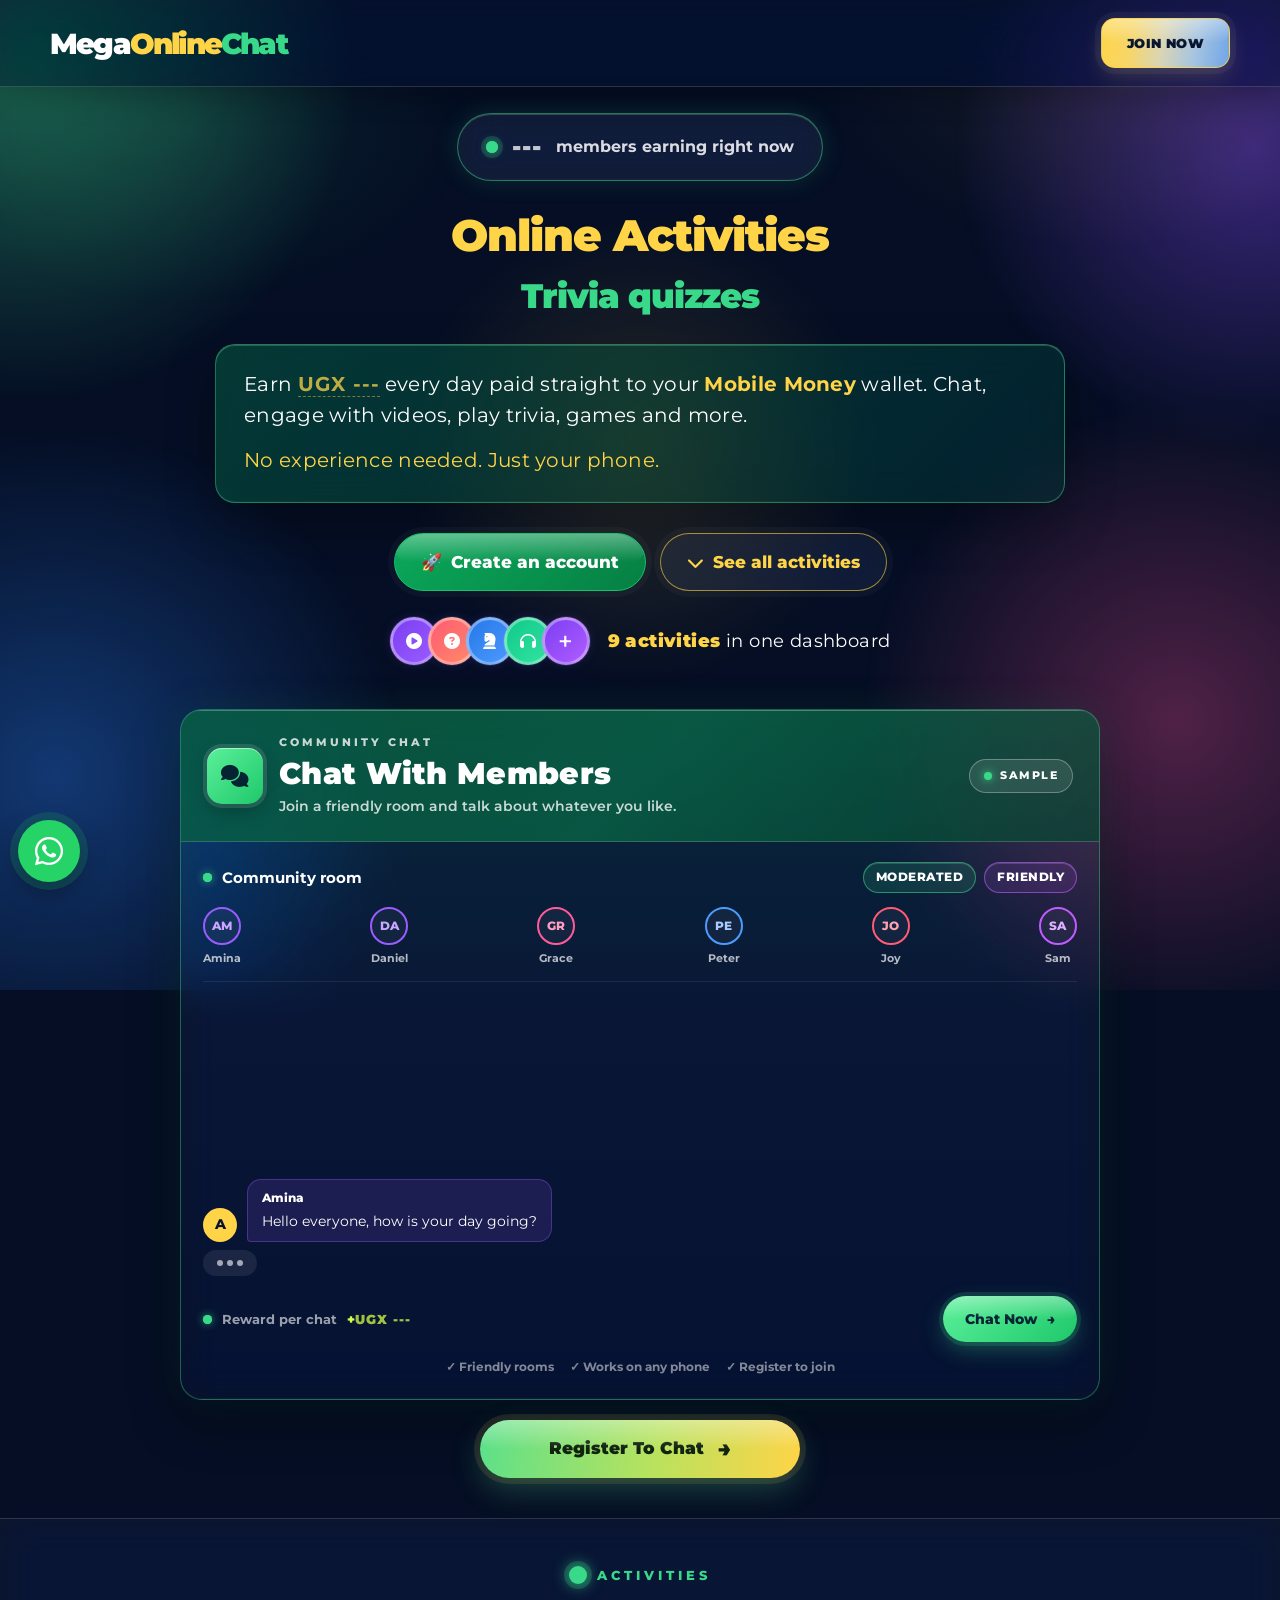
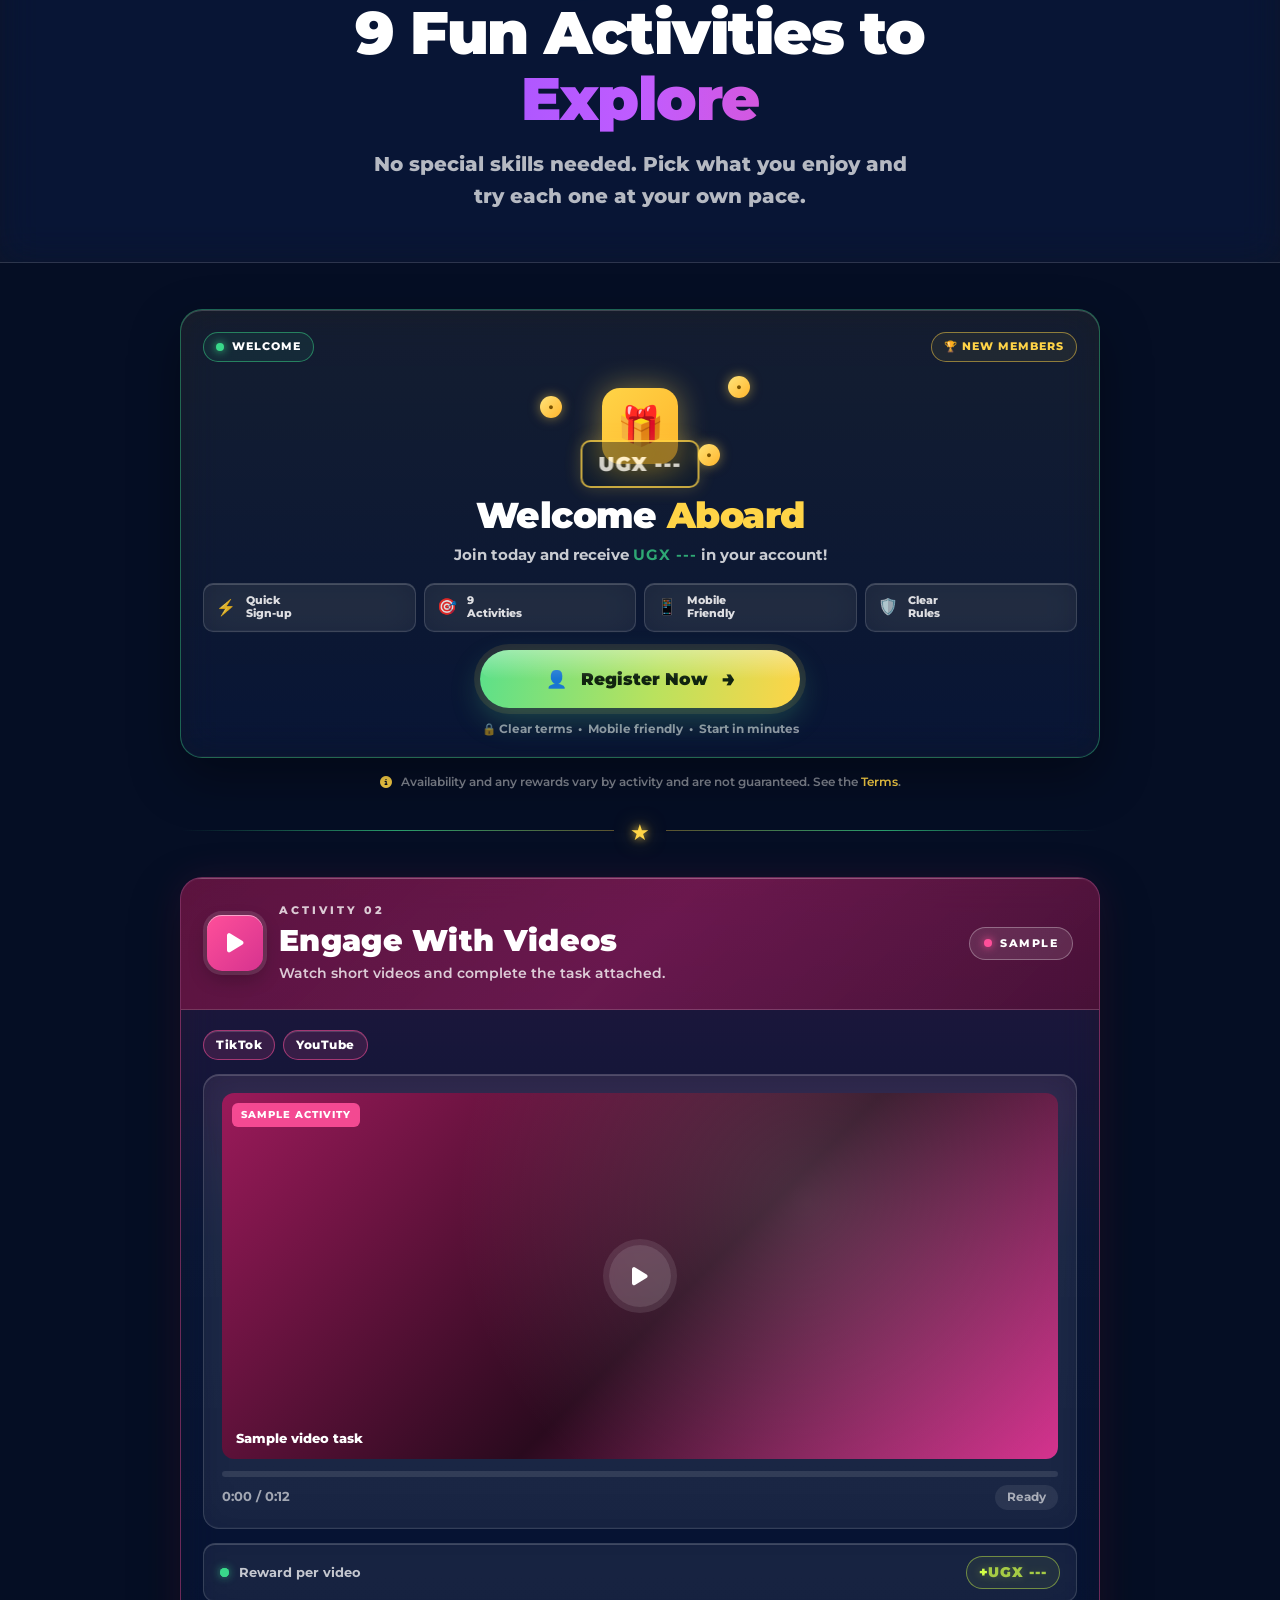
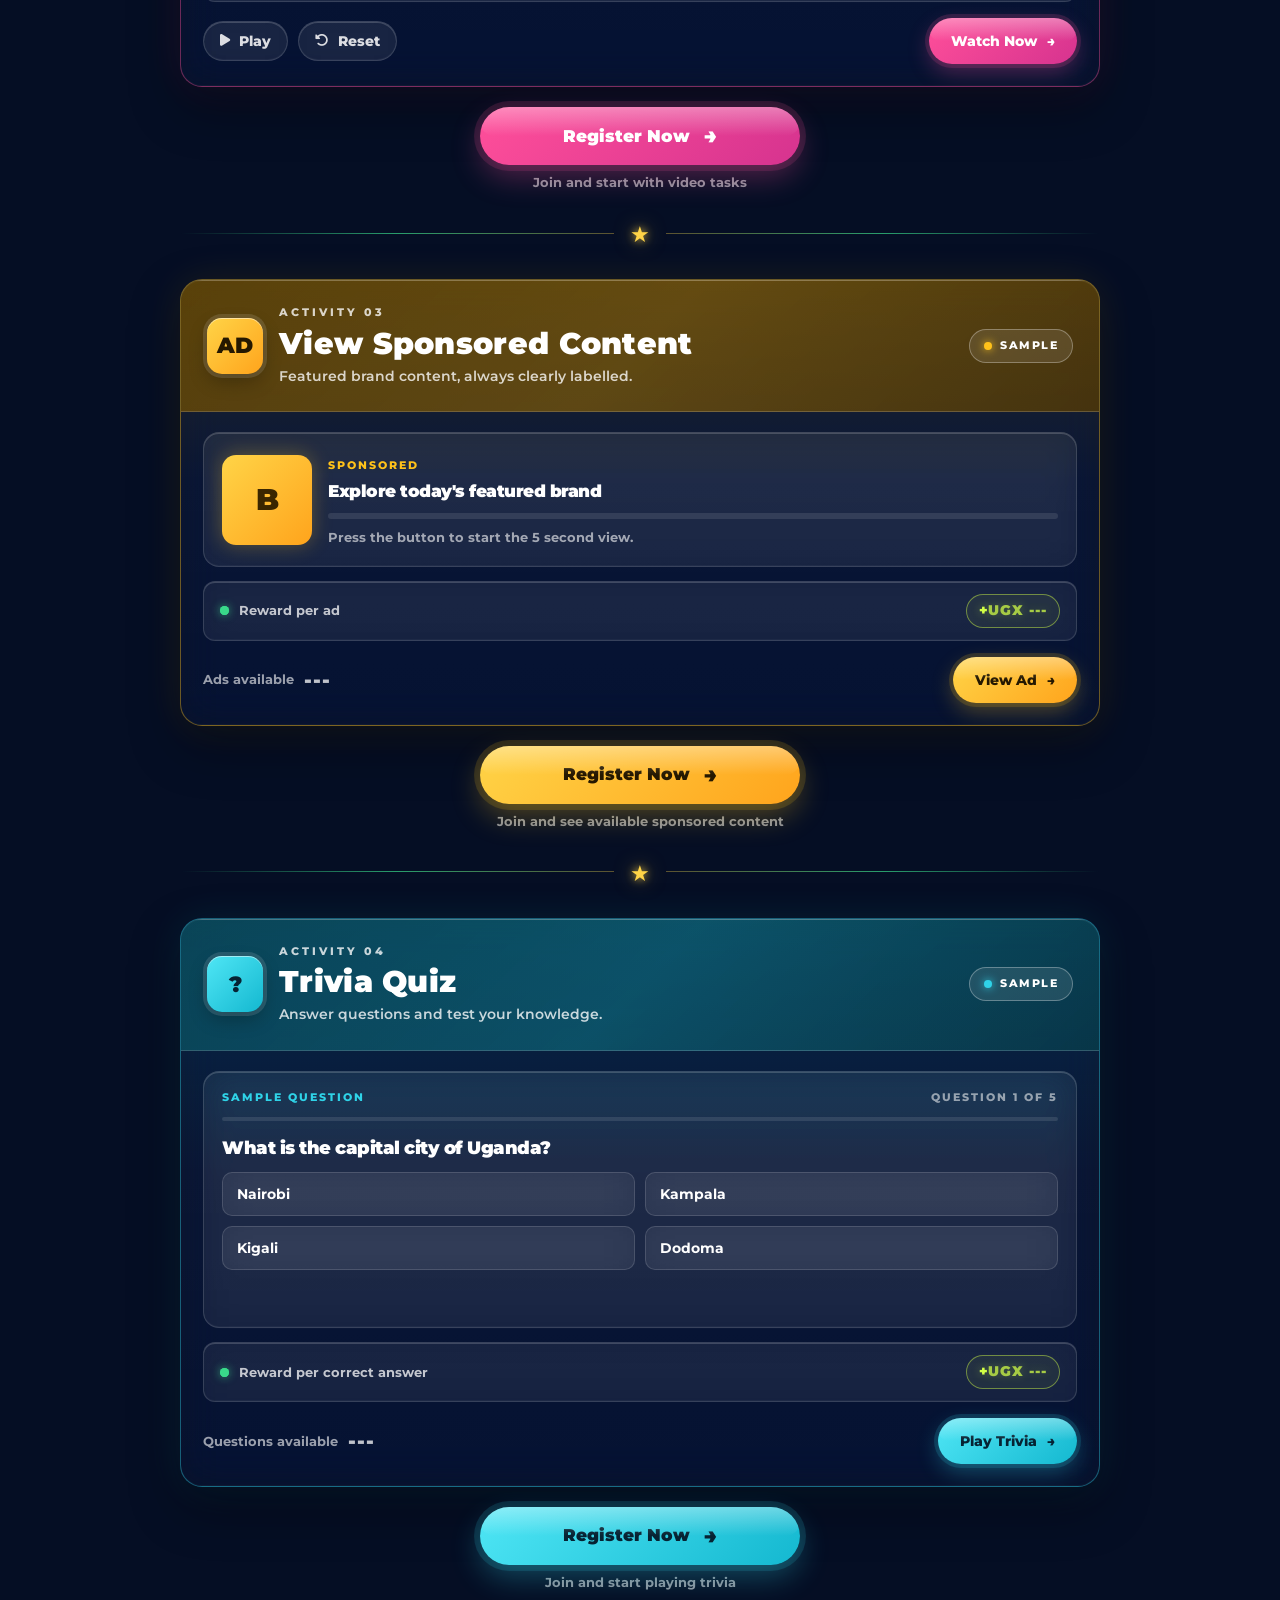
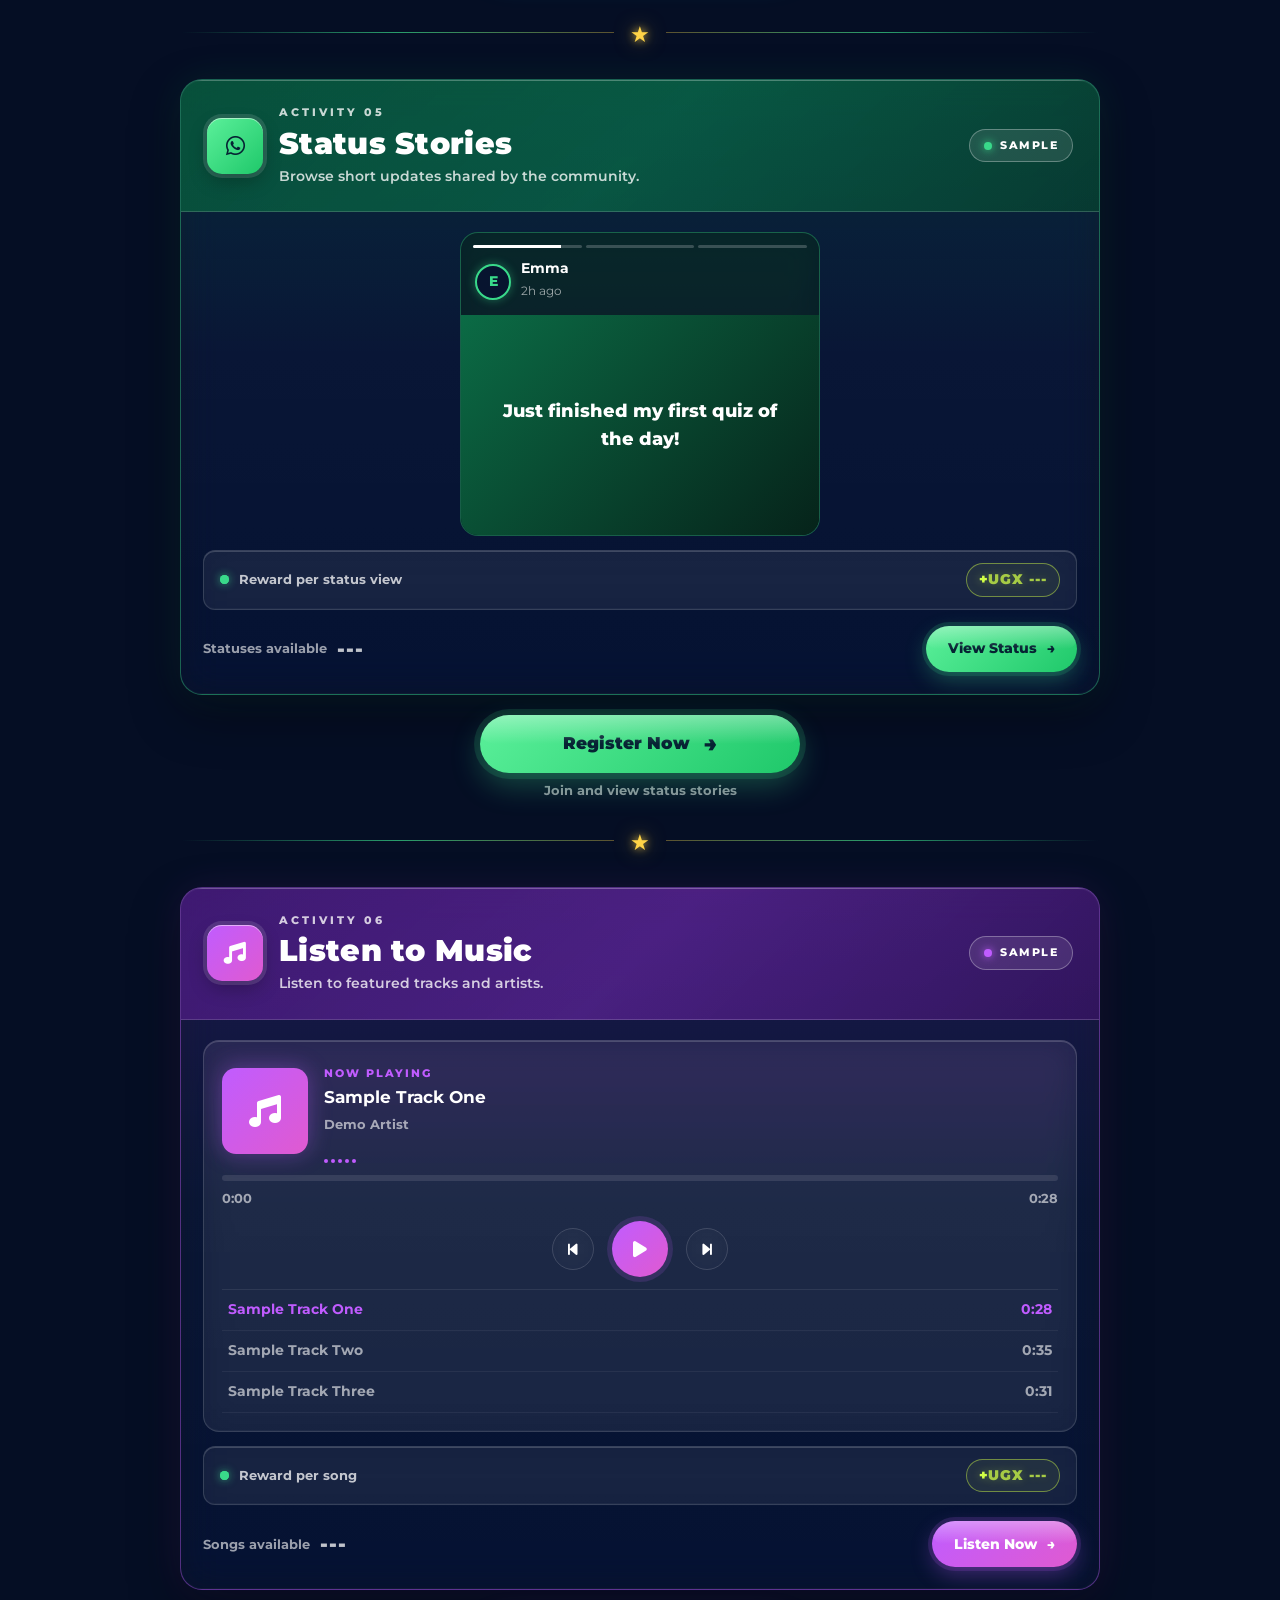
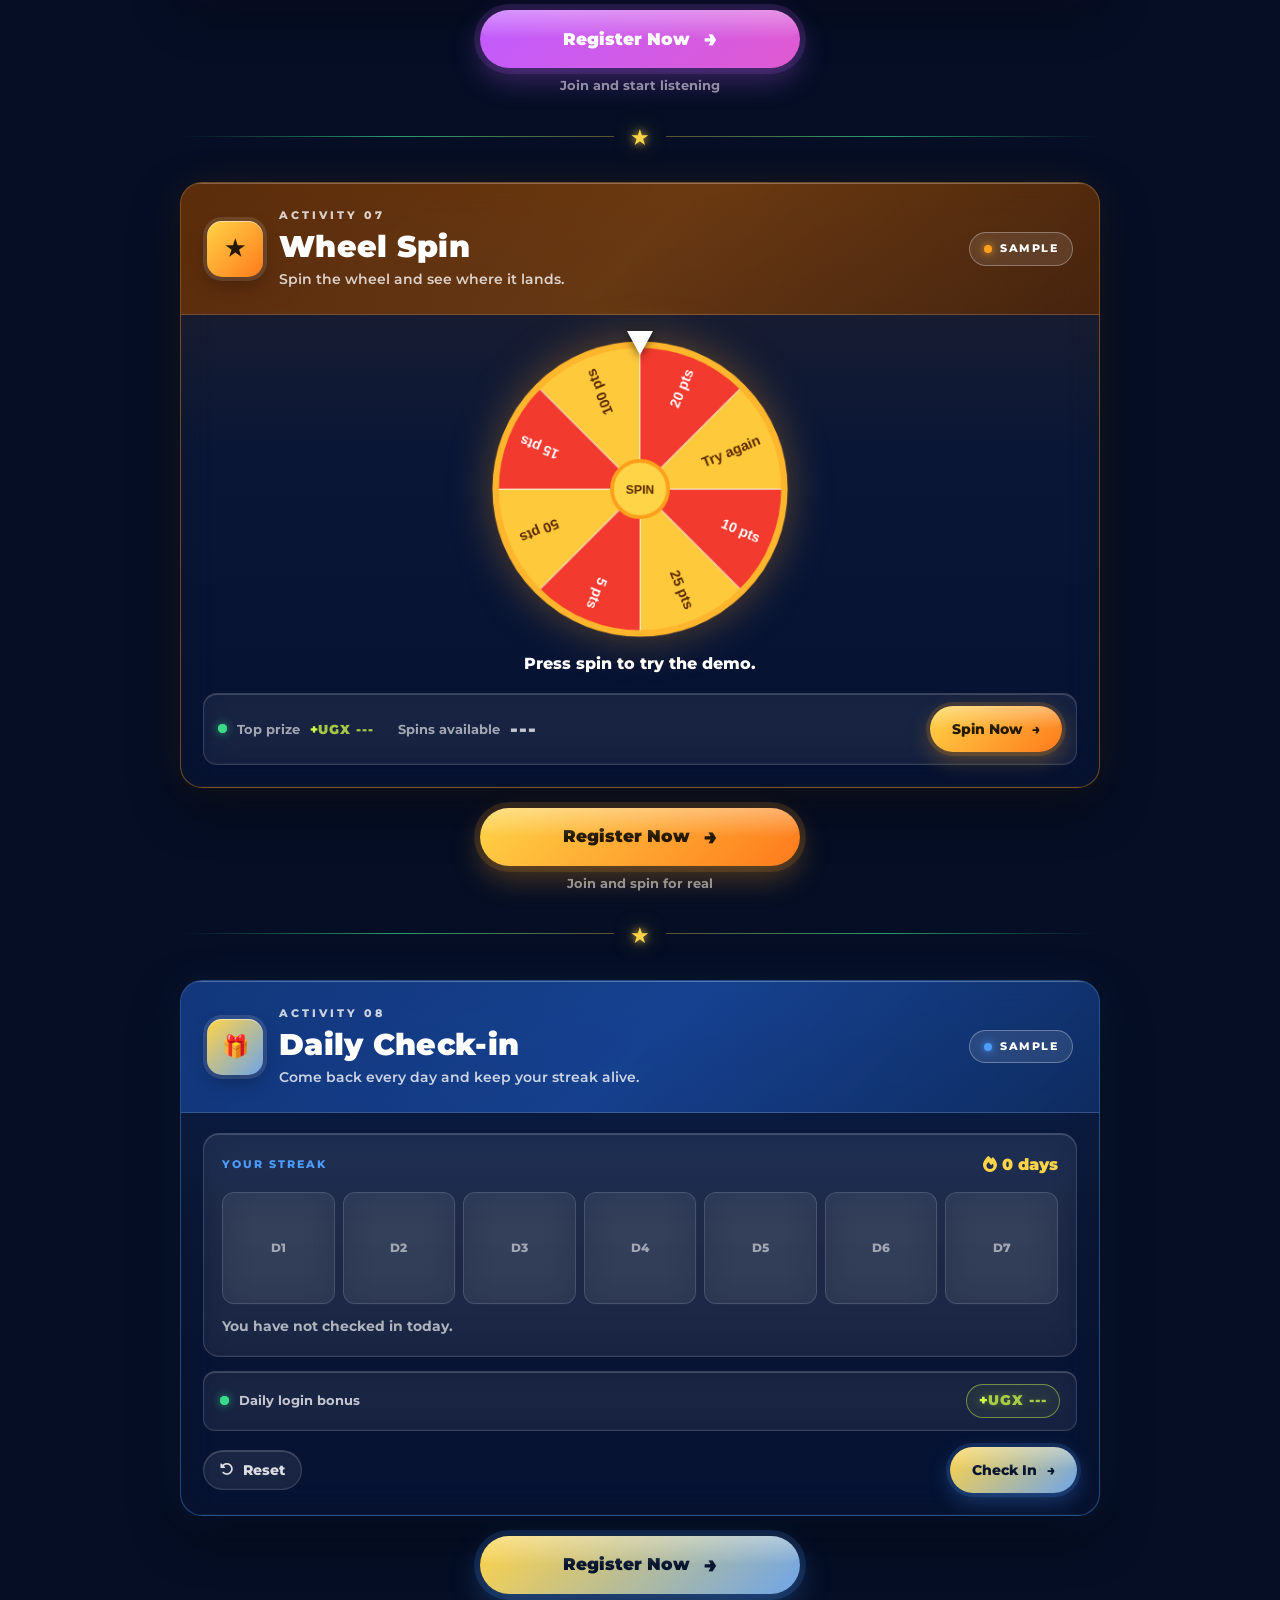
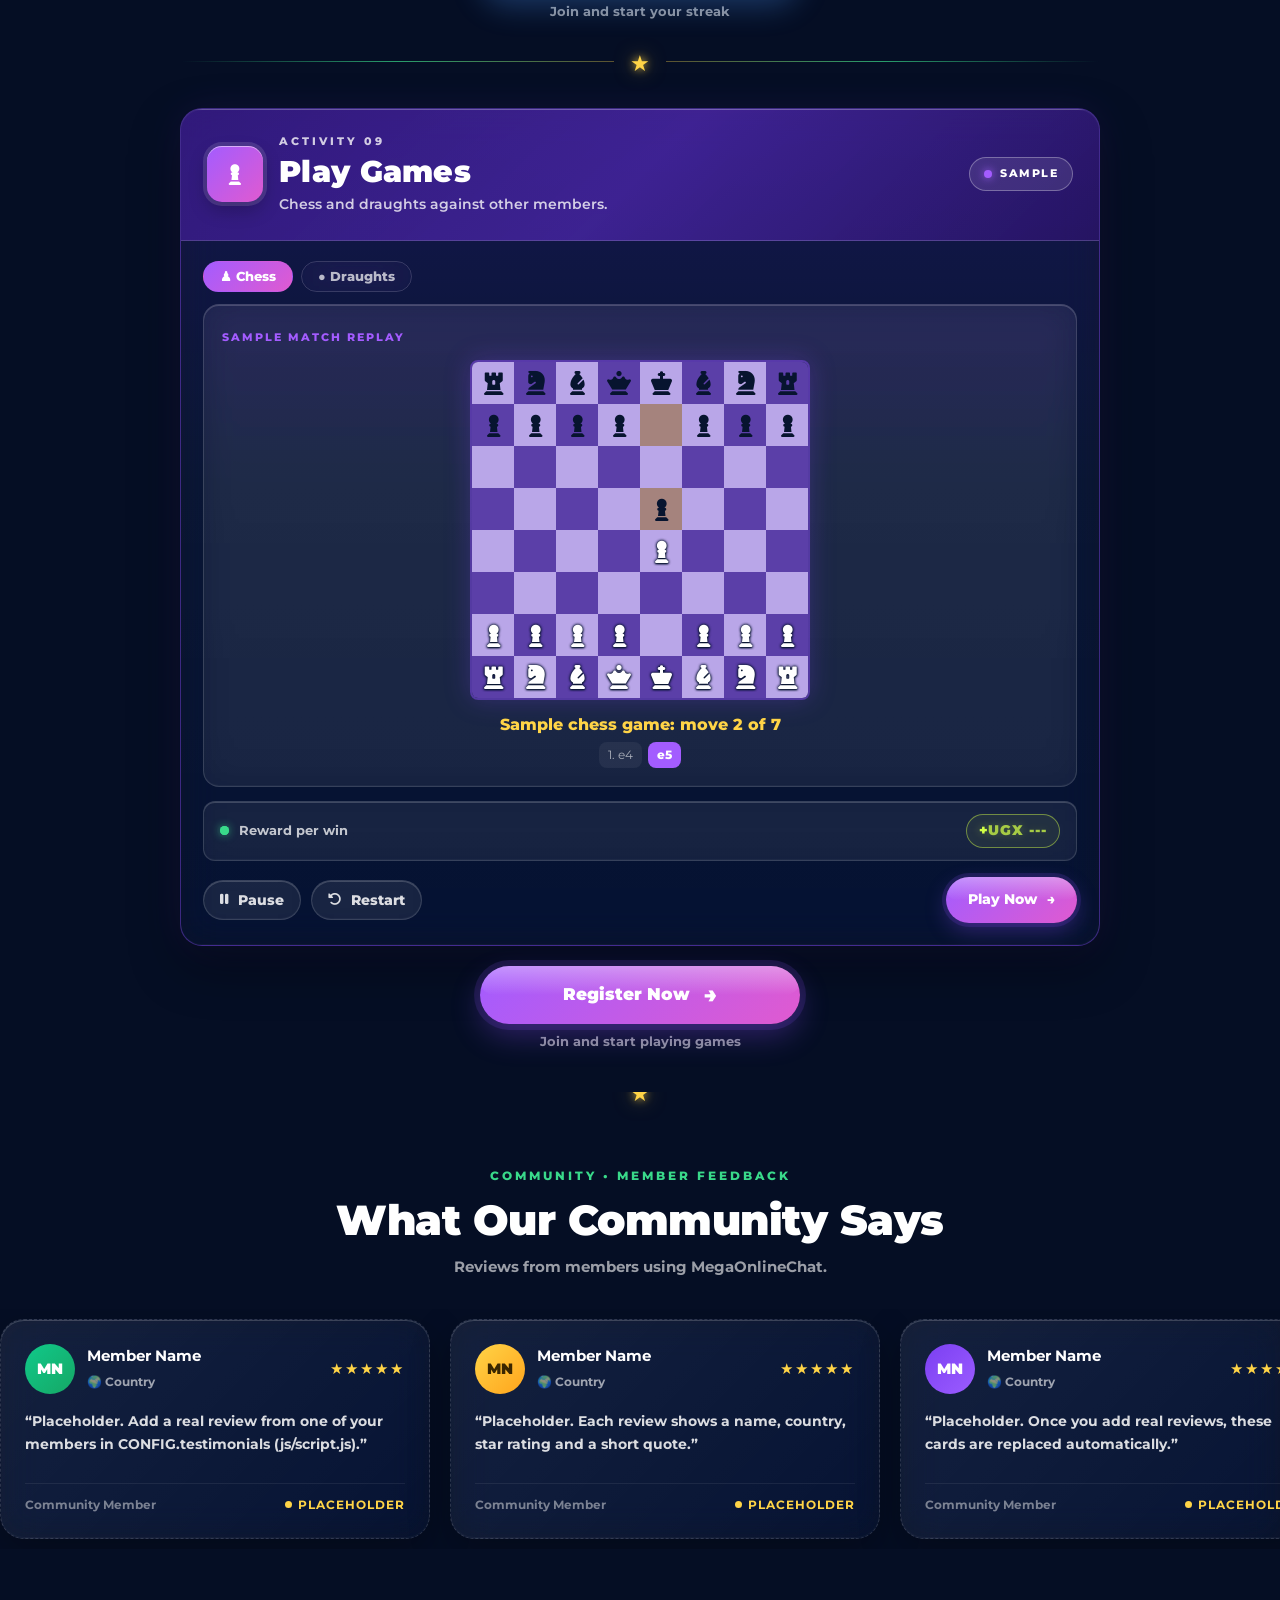
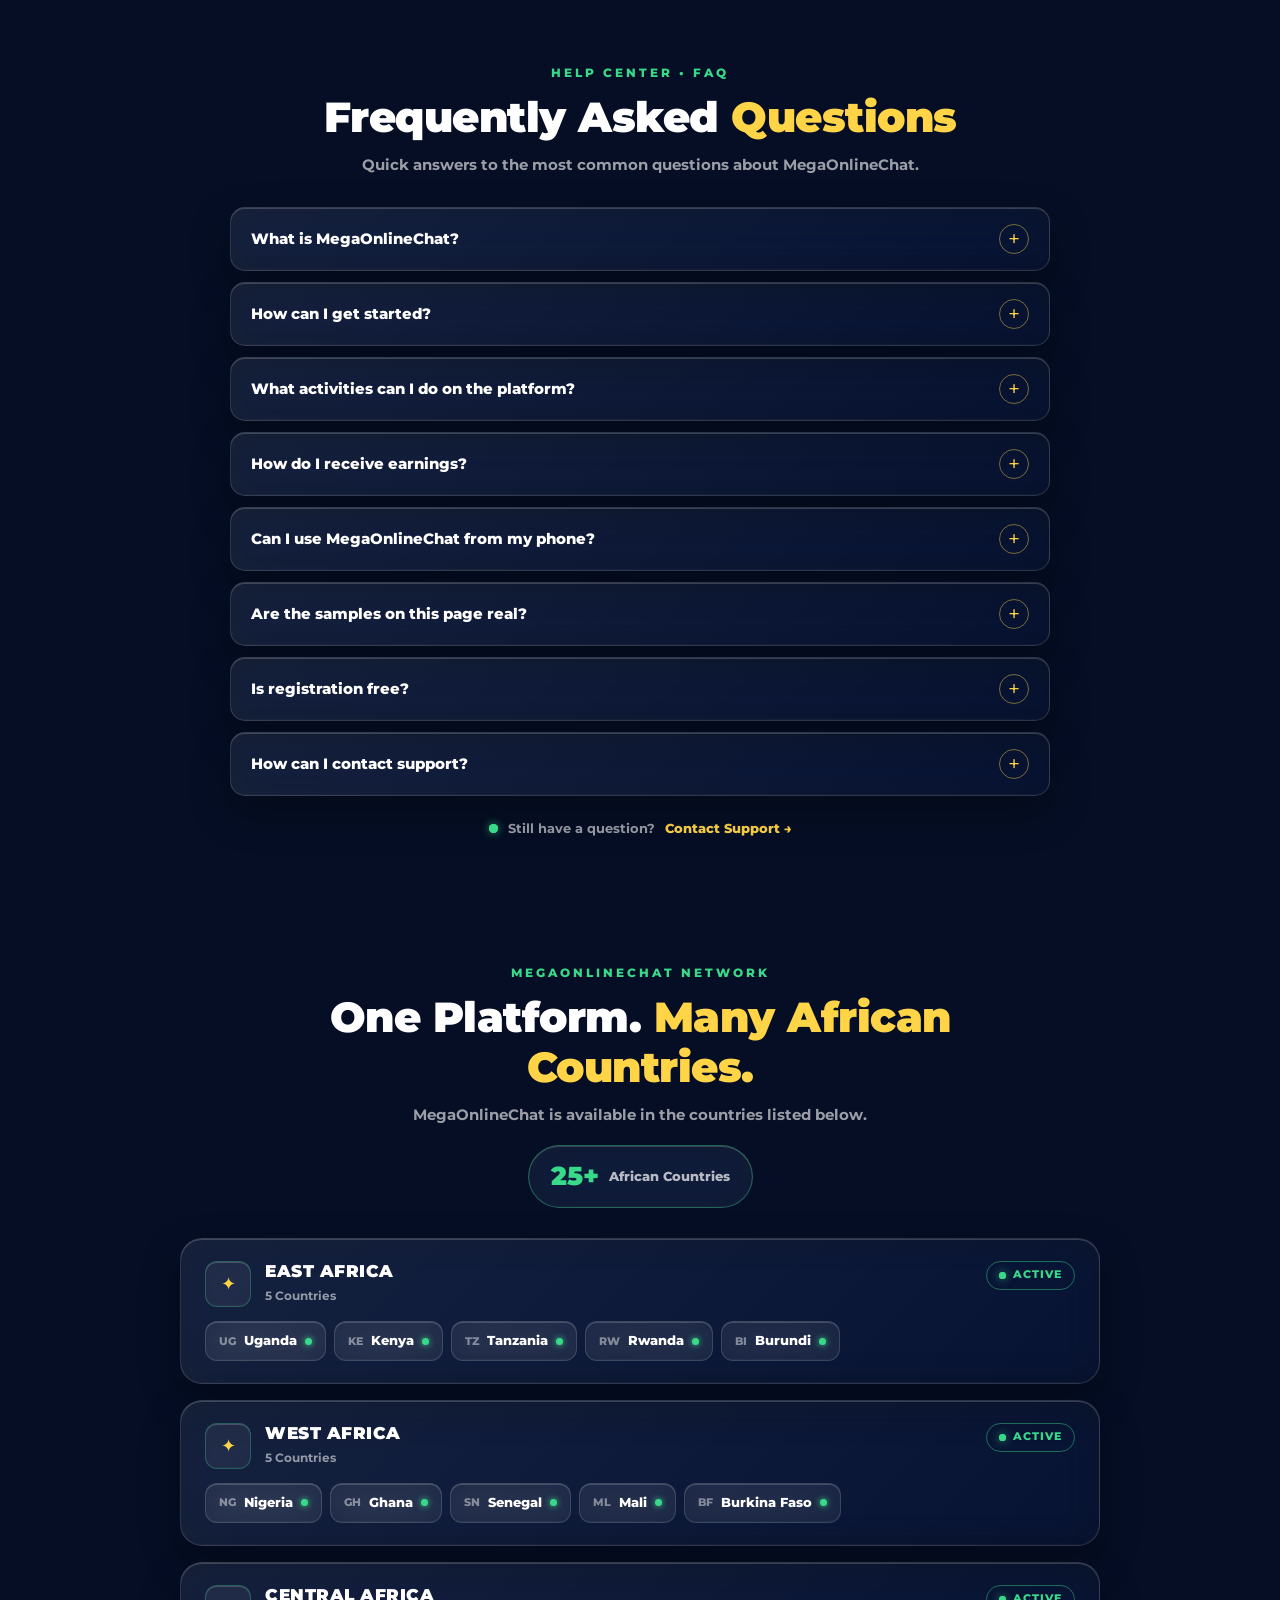
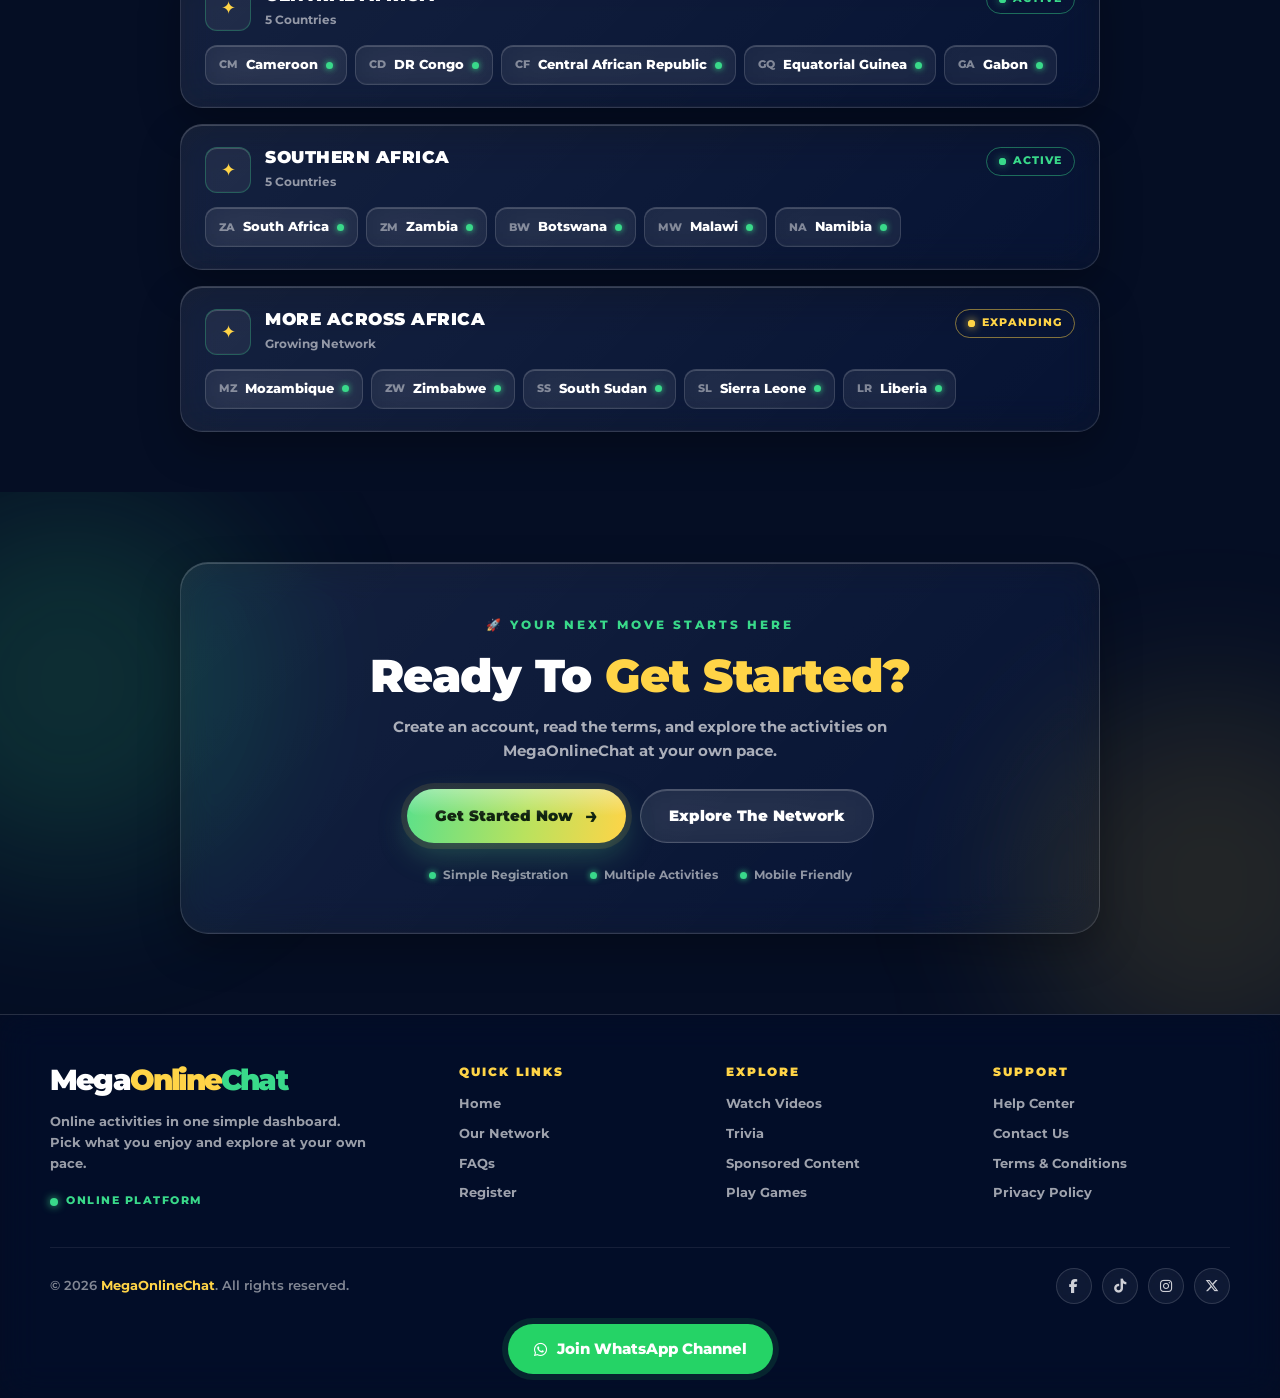
<file: index.html>
<!DOCTYPE html>
<html lang="en">
<head>
  <meta charset="UTF-8">
  <meta name="viewport" content="width=device-width, initial-scale=1.0">
  <title>MegaOnlineChat | Chat, Videos, Trivia, Music & Games</title>
  <meta name="description" content="MegaOnlineChat brings community chat, video tasks, trivia, music, wheel spin, daily check-ins and chess & draughts into one simple, mobile-friendly dashboard.">
  <meta name="robots" content="index, follow">
  <link rel="canonical" href="https://megaonlinechat.com/">
  <link rel="icon" type="image/png" href="/images/icon-512.png">
  <link rel="apple-touch-icon" href="/images/icon-512.png">
  <link rel="manifest" href="/site.webmanifest">
  <meta property="og:type" content="website">
  <meta property="og:site_name" content="MegaOnlineChat">
  <meta property="og:title" content="MegaOnlineChat | Chat, Videos, Trivia, Music & Games">
  <meta property="og:description" content="MegaOnlineChat brings community chat, video tasks, trivia, music, wheel spin, daily check-ins and chess & draughts into one simple, mobile-friendly dashboard.">
  <meta property="og:url" content="https://megaonlinechat.com/">
  <meta property="og:image" content="https://megaonlinechat.com/images/og.png">
  <meta property="og:image:width" content="1200">
  <meta property="og:image:height" content="630">
  <meta property="og:image:alt" content="MegaOnlineChat: chat, videos, trivia, music and games in one simple dashboard">
  <meta name="twitter:card" content="summary_large_image">
  <meta name="twitter:title" content="MegaOnlineChat | Chat, Videos, Trivia, Music & Games">
  <meta name="twitter:description" content="MegaOnlineChat brings community chat, video tasks, trivia, music, wheel spin, daily check-ins and chess & draughts into one simple, mobile-friendly dashboard.">
  <meta name="twitter:image" content="https://megaonlinechat.com/images/og.png">
  <script type="application/ld+json">
  {"@context":"https://schema.org","@type":"WebSite","name":"MegaOnlineChat","url":"https://megaonlinechat.com/","description":"MegaOnlineChat brings community chat, video tasks, trivia, music, wheel spin, daily check-ins and chess & draughts into one simple, mobile-friendly dashboard."}
  </script>
  <meta name="theme-color" content="#07142F">
  <link rel="preconnect" href="https://fonts.googleapis.com">
  <link rel="preconnect" href="https://fonts.gstatic.com" crossorigin>
  <link href="https://fonts.googleapis.com/css2?family=Montserrat:wght@400;500;600;700;800;900&display=swap" rel="stylesheet">
  <link rel="stylesheet" href="https://cdnjs.cloudflare.com/ajax/libs/font-awesome/6.5.2/css/all.min.css">
  <link rel="stylesheet" href="css/style.css?v=2">
  <link rel="stylesheet" href="css/demos.css">
  <link rel="stylesheet" href="css/glass.css">
</head>
<body>

  <!-- ================= HEADER ================= -->
  <header class="site-header" id="top">
    <div class="container header-inner">
      <a href="index.html" class="logo" aria-label="MegaOnlineChat home">
        <span class="l-1">Mega</span><span class="l-2">Online</span><span class="l-3">Chat</span>
      </a>
      <a href="#" class="btn btn-join" data-cta>JOIN NOW</a>
    </div>
  </header>

  <main>
    <!-- ================= HERO ================= -->
    <section class="hero">
      <div class="container hero-inner">
        <!-- Shows CONFIG.onlineCount if you set a real figure, otherwise the text below -->
        <div class="online-pill">
          <span class="online-dot" aria-hidden="true"></span>
          <strong class="online-count" id="onlineCount"></strong>
          <span id="onlineText">members earning right now</span>
        </div>
        <h1>
          <span class="hero-kicker">Online Activities</span>
          <span class="accent" id="rotator" aria-live="polite">Video tasks</span>
        </h1>
        <div class="explain-box">
          <p>Earn <strong data-money="daily"></strong> every day paid straight to your <strong id="payoutMethod"></strong> wallet. Chat, engage with videos, play trivia, games and more.</p>
          <p class="explain-highlight">No experience needed. Just your phone.</p>
        </div>
        <div class="hero-actions">
          <a href="#" class="btn btn-primary btn-xl" data-cta><span aria-hidden="true">🚀</span> Create an account</a>
          <a href="#activities" class="btn btn-outline btn-xl"><i class="fa-solid fa-chevron-down"></i> See all activities</a>
        </div>
        <div class="joined">
          <div class="avatars" aria-hidden="true">
            <span class="av av-purple"><i class="fa-solid fa-circle-play"></i></span>
            <span class="av av-coral"><i class="fa-solid fa-circle-question"></i></span>
            <span class="av av-blue"><i class="fa-solid fa-chess-knight"></i></span>
            <span class="av av-green"><i class="fa-solid fa-headphones"></i></span>
            <span class="av av-plus">+</span>
          </div>
          <p><strong>9 activities</strong> in one dashboard</p>
        </div>
      </div>
    </section>

    <!-- ================= 01 COMMUNITY CHAT ================= -->
    <section class="stream t-green stream-first" id="chat">
      <div class="container stream-wrap">
        <div class="stream-card">
          <div class="stream-head">
            <div class="stream-icon"><i class="fa-solid fa-comments"></i></div>
            <div class="stream-title">
              <span class="stream-eyebrow">COMMUNITY CHAT</span>
              <h2>Chat With Members</h2>
              <p>Join a friendly room and talk about whatever you like.</p>
            </div>
            <span class="stream-badge"><span></span>SAMPLE</span>
          </div>
          <div class="stream-body">
            <div class="stream-row">
              <div class="stream-stat"><span class="pulse"></span><strong>Community room</strong></div>
              <div class="stream-chips"><span>MODERATED</span><span class="chip-alt">FRIENDLY</span></div>
            </div>
            <div class="people-row" aria-hidden="true">
              <div><span class="ring r1">AM</span><small>Amina</small></div>
              <div><span class="ring r2">DA</span><small>Daniel</small></div>
              <div><span class="ring r3">GR</span><small>Grace</small></div>
              <div><span class="ring r4">PE</span><small>Peter</small></div>
              <div><span class="ring r5">JO</span><small>Joy</small></div>
              <div><span class="ring r6">SA</span><small>Sam</small></div>
            </div>
            <div class="chat-body" id="chatBody"></div>
            <div class="typing" id="chatTyping" hidden><span></span><span></span><span></span></div>
            <div class="stream-bottom">
              <div class="stream-note"><span class="pulse"></span> Reward per chat <strong class="money-inline">+<span data-money="chat"></span></strong></div>
              <a href="#" class="stream-btn" data-cta>Chat Now <span>→</span></a>
            </div>
            <div class="stream-trust"><span>✓ Friendly rooms</span><span>✓ Works on any phone</span><span>✓ Register to join</span></div>
          </div>
        </div>
        <div class="register-wrap">
          <a href="#" class="register-btn rb-mix" data-cta>Register To Chat <span>→</span></a>
        </div>
      </div>
    </section>

    <!-- ================= ACTIVITIES INTRO ================= -->
    <section class="intro-band" id="activities">
      <div class="container intro-inner">
        <div class="intro-label"><span></span>ACTIVITIES</div>
        <h2>9 Fun Activities to <span>Explore</span></h2>
        <p>No special skills needed. Pick what you enjoy and try each one at your own pace.</p>
      </div>
    </section>

    <!-- ================= WELCOME CARD ================= -->
    <section class="stream t-welcome" id="welcome">
      <div class="container stream-wrap">
        <div class="welcome-card">
          <div class="welcome-top">
            <span class="welcome-live"><span></span>WELCOME</span>
            <span class="welcome-new">🏆 NEW MEMBERS</span>
          </div>
          <div class="welcome-visual" aria-hidden="true">
            <span class="coin c1">●</span><span class="coin c2">●</span><span class="coin c3">●</span>
            <div class="gift">🎁</div>
            <!-- Shows CONFIG.welcomeOffer if you set a real offer -->
            <div class="welcome-amount" data-money="welcomeBonus"></div>
          </div>
          <h2>Welcome <span>Aboard</span></h2>
          <p id="welcomeText">Join today and receive <strong data-money="welcomeBonus"></strong> in your account!</p>
          <div class="welcome-benefits">
            <div><span>⚡</span>Quick<br>Sign-up</div>
            <div><span>🎯</span>9<br>Activities</div>
            <div><span>📱</span>Mobile<br>Friendly</div>
            <div><span>🛡️</span>Clear<br>Rules</div>
          </div>
          <a href="#" class="register-btn rb-mix" data-cta><span aria-hidden="true">👤</span> Register Now <span>→</span></a>
          <div class="welcome-trust">🔒 Clear terms &nbsp;•&nbsp; Mobile friendly &nbsp;•&nbsp; Start in minutes</div>
        </div>
        <p class="note"><i class="fa-solid fa-circle-info"></i> Availability and any rewards vary by activity and are not guaranteed. See the <a href="terms.html">Terms</a>.</p>
      </div>
    </section>

    <!-- ================= 02 VIDEO ================= -->
    <section class="stream t-pink" id="video">
      <div class="container stream-wrap">
        <div class="stream-card">
          <div class="stream-head">
            <div class="stream-icon"><i class="fa-solid fa-play"></i></div>
            <div class="stream-title">
              <span class="stream-eyebrow">ACTIVITY 02</span>
              <h2>Engage With Videos</h2>
              <p>Watch short videos and complete the task attached.</p>
            </div>
            <span class="stream-badge"><span></span>SAMPLE</span>
          </div>
          <div class="stream-body">
            <div class="stream-chips"><span>TikTok</span><span>YouTube</span></div>
            <div class="inner-card">
              <div class="player-screen" id="videoScreen">
                <span class="inner-tag">SAMPLE ACTIVITY</span>
                <button class="play-btn" id="videoBig" aria-label="Play sample video"><i class="fa-solid fa-play"></i></button>
                <span class="player-title">Sample video task</span>
              </div>
              <div class="progress"><span id="videoBar"></span></div>
              <div class="player-meta">
                <span id="videoTime">0:00 / 0:12</span>
                <span class="status-chip" id="videoStatus">Ready</span>
              </div>
            </div>
            <div class="stream-note-row money-row"><span class="pulse"></span> <span>Reward per video</span><strong class="money-chip">+<span data-money="video"></span></strong></div>
            <div class="stream-bottom">
              <div class="widget-actions">
                <button class="btn btn-ghost" id="videoPlay"><i class="fa-solid fa-play"></i> Play</button>
                <button class="btn btn-ghost" id="videoReset"><i class="fa-solid fa-rotate-left"></i> Reset</button>
              </div>
              <a href="#" class="stream-btn" data-cta>Watch Now <span>→</span></a>
            </div>
          </div>
        </div>
        <div class="register-wrap">
          <a href="#" class="register-btn" data-cta>Register Now <span>→</span></a>
          <p>Join and start with video tasks</p>
        </div>
      </div>
    </section>

    <!-- ================= 03 SPONSORED ================= -->
    <section class="stream t-gold" id="sponsored">
      <div class="container stream-wrap">
        <div class="stream-card">
          <div class="stream-head">
            <div class="stream-icon">AD</div>
            <div class="stream-title">
              <span class="stream-eyebrow">ACTIVITY 03</span>
              <h2>View Sponsored Content</h2>
              <p>Featured brand content, always clearly labelled.</p>
            </div>
            <span class="stream-badge"><span></span>SAMPLE</span>
          </div>
          <div class="stream-body">
            <div class="inner-card ad-row">
              <div class="ad-logo">B</div>
              <div class="ad-info">
                <span class="inner-eyebrow">SPONSORED</span>
                <h3>Explore today's featured brand</h3>
                <div class="progress"><span id="adBar"></span></div>
                <p class="ad-status" id="adStatus">Press the button to start the 5 second view.</p>
              </div>
            </div>
            <div class="stream-note-row money-row"><span class="pulse"></span> <span>Reward per ad</span><strong class="money-chip">+<span data-money="ad"></span></strong></div>
            <div class="stream-bottom">
              <div class="stream-avail">Ads available <strong data-limit="ad"></strong></div>
              <button class="stream-btn" id="adStart">View Ad <span>→</span></button>
            </div>
          </div>
        </div>
        <div class="register-wrap">
          <a href="#" class="register-btn" data-cta>Register Now <span>→</span></a>
          <p>Join and see available sponsored content</p>
        </div>
      </div>
    </section>

    <!-- ================= 04 QUIZ ================= -->
    <section class="stream t-teal" id="trivia">
      <div class="container stream-wrap">
        <div class="stream-card">
          <div class="stream-head">
            <div class="stream-icon">?</div>
            <div class="stream-title">
              <span class="stream-eyebrow">ACTIVITY 04</span>
              <h2>Trivia Quiz</h2>
              <p>Answer questions and test your knowledge.</p>
            </div>
            <span class="stream-badge"><span></span>SAMPLE</span>
          </div>
          <div class="stream-body">
            <div class="inner-card quiz" id="quiz" aria-live="polite">
              <div class="quiz-top">
                <span class="inner-eyebrow">SAMPLE QUESTION</span>
                <span class="inner-eyebrow muted-eyebrow" id="quizCount">Question 1 of 3</span>
              </div>
              <div class="progress slim"><span id="quizBar"></span></div>
              <h3 id="quizQuestion">Loading…</h3>
              <div class="options" id="quizOptions"></div>
              <p class="quiz-feedback" id="quizFeedback"></p>
              <button class="stream-btn" id="quizNext" hidden>Next question</button>
            </div>
            <div class="stream-note-row money-row"><span class="pulse"></span> <span>Reward per correct answer</span><strong class="money-chip">+<span data-money="trivia"></span></strong></div>
            <div class="stream-bottom">
              <div class="stream-avail">Questions available <strong data-limit="trivia"></strong></div>
              <a href="#" class="stream-btn" data-cta>Play Trivia <span>→</span></a>
            </div>
          </div>
        </div>
        <div class="register-wrap">
          <a href="#" class="register-btn" data-cta>Register Now <span>→</span></a>
          <p>Join and start playing trivia</p>
        </div>
      </div>
    </section>

    <!-- ================= 05 STATUS ================= -->
    <section class="stream t-green" id="status">
      <div class="container stream-wrap">
        <div class="stream-card">
          <div class="stream-head">
            <div class="stream-icon"><i class="fa-brands fa-whatsapp"></i></div>
            <div class="stream-title">
              <span class="stream-eyebrow">ACTIVITY 05</span>
              <h2>Status Stories</h2>
              <p>Browse short updates shared by the community.</p>
            </div>
            <span class="stream-badge"><span></span>SAMPLE</span>
          </div>
          <div class="stream-body">
            <div class="story" id="story">
              <div class="story-bars" id="storyBars"></div>
              <div class="story-head">
                <span class="avatar ring" id="storyAvatar">E</span>
                <div><strong id="storyName">Member</strong><small id="storyAgo">just now</small></div>
              </div>
              <div class="story-slide" id="storySlide"><p id="storyText"></p></div>
              <button class="story-hit left" id="storyPrev" aria-label="Previous story"></button>
              <button class="story-hit right" id="storyNext" aria-label="Next story"></button>
            </div>
            <div class="stream-note-row money-row"><span class="pulse"></span> <span>Reward per status view</span><strong class="money-chip">+<span data-money="status"></span></strong></div>
            <div class="stream-bottom">
              <div class="stream-avail">Statuses available <strong data-limit="status"></strong></div>
              <a href="#" class="stream-btn" data-cta>View Status <span>→</span></a>
            </div>
          </div>
        </div>
        <div class="register-wrap">
          <a href="#" class="register-btn" data-cta>Register Now <span>→</span></a>
          <p>Join and view status stories</p>
        </div>
      </div>
    </section>

    <!-- ================= 06 MUSIC ================= -->
    <section class="stream t-purple" id="music">
      <div class="container stream-wrap">
        <div class="stream-card">
          <div class="stream-head">
            <div class="stream-icon"><i class="fa-solid fa-music"></i></div>
            <div class="stream-title">
              <span class="stream-eyebrow">ACTIVITY 06</span>
              <h2>Listen to Music</h2>
              <p>Listen to featured tracks and artists.</p>
            </div>
            <span class="stream-badge"><span></span>SAMPLE</span>
          </div>
          <div class="stream-body">
            <div class="inner-card">
              <div class="music-top">
                <div class="music-art"><i class="fa-solid fa-music"></i></div>
                <div class="music-info">
                  <span class="inner-eyebrow">NOW PLAYING</span>
                  <strong id="musicTitle">Sample Track One</strong>
                  <small id="musicArtist">Demo Artist</small>
                  <div class="eq" id="musicEq"><i></i><i></i><i></i><i></i><i></i></div>
                </div>
              </div>
              <div class="progress"><span id="musicBar"></span></div>
              <div class="player-meta"><span id="musicTime">0:00</span><span id="musicDur">0:28</span></div>
              <div class="music-controls">
                <button class="round" id="musicPrev" aria-label="Previous track"><i class="fa-solid fa-backward-step"></i></button>
                <button class="round big" id="musicPlay" aria-label="Play"><i class="fa-solid fa-play"></i></button>
                <button class="round" id="musicNext" aria-label="Next track"><i class="fa-solid fa-forward-step"></i></button>
              </div>
              <ul class="tracklist" id="trackList"></ul>
            </div>
            <div class="stream-note-row money-row"><span class="pulse"></span> <span>Reward per song</span><strong class="money-chip">+<span data-money="music"></span></strong></div>
            <div class="stream-bottom">
              <div class="stream-avail">Songs available <strong data-limit="music"></strong></div>
              <a href="#" class="stream-btn" data-cta>Listen Now <span>→</span></a>
            </div>
          </div>
        </div>
        <div class="register-wrap">
          <a href="#" class="register-btn" data-cta>Register Now <span>→</span></a>
          <p>Join and start listening</p>
        </div>
      </div>
    </section>

    <!-- ================= 07 SPIN ================= -->
    <section class="stream t-orange" id="spin">
      <div class="container stream-wrap">
        <div class="stream-card">
          <div class="stream-head">
            <div class="stream-icon">★</div>
            <div class="stream-title">
              <span class="stream-eyebrow">ACTIVITY 07</span>
              <h2>Wheel Spin</h2>
              <p>Spin the wheel and see where it lands.</p>
            </div>
            <span class="stream-badge"><span></span>SAMPLE</span>
          </div>
          <div class="stream-body">
            <div class="wheel-wrap">
              <div class="pointer"></div>
              <canvas id="wheel" width="320" height="320" aria-label="Spin wheel"></canvas>
            </div>
            <p class="spin-result" id="spinResult">Press spin to try the demo.</p>
            <div class="stream-bottom boxed">
              <div class="stream-note"><span class="pulse"></span> Top prize <strong class="money-inline">+<span data-money="spin"></span></strong> &nbsp; <div class="stream-avail">Spins available <strong data-limit="spin"></strong></div></div>
              <button class="stream-btn" id="spinBtn">Spin Now <span>→</span></button>
            </div>
          </div>
        </div>
        <div class="register-wrap">
          <a href="#" class="register-btn" data-cta>Register Now <span>→</span></a>
          <p>Join and spin for real</p>
        </div>
      </div>
    </section>

    <!-- ================= 08 CHECK-IN ================= -->
    <section class="stream t-blue" id="checkin">
      <div class="container stream-wrap">
        <div class="stream-card">
          <div class="stream-head">
            <div class="stream-icon">🎁</div>
            <div class="stream-title">
              <span class="stream-eyebrow">ACTIVITY 08</span>
              <h2>Daily Check-in</h2>
              <p>Come back every day and keep your streak alive.</p>
            </div>
            <span class="stream-badge"><span></span>SAMPLE</span>
          </div>
          <div class="stream-body">
            <div class="inner-card">
              <div class="checkin-head">
                <span class="inner-eyebrow">YOUR STREAK</span>
                <span class="streak-count"><i class="fa-solid fa-fire"></i> <span id="streakNum">0</span> days</span>
              </div>
              <div class="days" id="days"></div>
              <p class="checkin-status" id="checkinStatus"></p>
            </div>
            <div class="stream-note-row money-row"><span class="pulse"></span> <span>Daily login bonus</span><strong class="money-chip">+<span data-money="login"></span></strong></div>
            <div class="stream-bottom">
              <button class="btn btn-ghost" id="checkinReset"><i class="fa-solid fa-rotate-left"></i> Reset</button>
              <button class="stream-btn" id="checkinBtn">Check In <span>→</span></button>
            </div>
          </div>
        </div>
        <div class="register-wrap">
          <a href="#" class="register-btn" data-cta>Register Now <span>→</span></a>
          <p>Join and start your streak</p>
        </div>
      </div>
    </section>

    <!-- ================= 09 GAMES ================= -->
    <section class="stream t-violet" id="games">
      <div class="container stream-wrap">
        <div class="stream-card">
          <div class="stream-head">
            <div class="stream-icon"><i class="fa-solid fa-chess-pawn"></i></div>
            <div class="stream-title">
              <span class="stream-eyebrow">ACTIVITY 09</span>
              <h2>Play Games</h2>
              <p>Chess and draughts against other members.</p>
            </div>
            <span class="stream-badge"><span></span>SAMPLE</span>
          </div>
          <div class="stream-body">
            <div class="tabs" role="tablist">
              <button class="tab active" data-game="chess" role="tab">♟ Chess</button>
              <button class="tab" data-game="draughts" role="tab">● Draughts</button>
            </div>
            <div class="inner-card">
              <span class="inner-eyebrow">SAMPLE MATCH REPLAY</span>
              <div class="board" id="board" aria-label="Game board"></div>
              <p class="game-status" id="gameStatus"></p>
              <div class="moves" id="gameMoves"></div>
            </div>
            <div class="stream-note-row money-row"><span class="pulse"></span> <span>Reward per win</span><strong class="money-chip">+<span data-money="game"></span></strong></div>
            <div class="stream-bottom">
              <div class="widget-actions">
                <button class="btn btn-ghost" id="gamePlay"><i class="fa-solid fa-pause"></i> Pause</button>
                <button class="btn btn-ghost" id="gameRestart"><i class="fa-solid fa-rotate-left"></i> Restart</button>
              </div>
              <a href="#" class="stream-btn" data-cta>Play Now <span>→</span></a>
            </div>
          </div>
        </div>
        <div class="register-wrap">
          <a href="#" class="register-btn" data-cta>Register Now <span>→</span></a>
          <p>Join and start playing games</p>
        </div>
      </div>
    </section>

    <!-- ================= COMMUNITY ================= -->
    <section class="community" id="community">
      <div class="container block-head">
        <span class="block-eyebrow">COMMUNITY • MEMBER FEEDBACK</span>
        <h2>What Our Community Says</h2>
        <p>Reviews from members using MegaOnlineChat.</p>
      </div>
      <!-- Filled from CONFIG.testimonials in js/script.js -->
      <div class="community-slider">
        <div class="community-track" id="communityTrack"></div>
      </div>
    </section>

    <!-- ================= FAQ ================= -->
    <section class="faq-section" id="faq">
      <div class="container narrow">
        <div class="block-head">
          <span class="block-eyebrow">HELP CENTER • FAQ</span>
          <h2>Frequently Asked <span>Questions</span></h2>
          <p>Quick answers to the most common questions about MegaOnlineChat.</p>
        </div>
        <div class="faq" id="faqList">
          <div class="faq-item">
            <button class="faq-q" aria-expanded="false">What is MegaOnlineChat? <i>+</i></button>
            <div class="faq-a"><p>MegaOnlineChat is an online platform that brings several activities, such as video tasks, quizzes and games, into a single dashboard.</p></div>
          </div>
          <div class="faq-item">
            <button class="faq-q" aria-expanded="false">How can I get started? <i>+</i></button>
            <div class="faq-a"><p>Tap any Register button, create your account, read the terms, then pick an activity from your dashboard.</p></div>
          </div>
          <div class="faq-item">
            <button class="faq-q" aria-expanded="false">What activities can I do on the platform? <i>+</i></button>
            <div class="faq-a"><p>Community chat, video tasks, sponsored content, trivia, status stories, music, wheel spin, daily check-in, and chess and draughts.</p></div>
          </div>
          <div class="faq-item">
            <button class="faq-q" aria-expanded="false">How do I receive earnings? <i>+</i></button>
            <div class="faq-a"><p>Replace this answer with your actual payout methods, minimum amounts and processing times.</p></div>
          </div>
          <div class="faq-item">
            <button class="faq-q" aria-expanded="false">Can I use MegaOnlineChat from my phone? <i>+</i></button>
            <div class="faq-a"><p>Yes. The site is designed to work on phones, tablets and computers.</p></div>
          </div>
          <div class="faq-item">
            <button class="faq-q" aria-expanded="false">Are the samples on this page real? <i>+</i></button>
            <div class="faq-a"><p>No. They are interactive demos that show how each activity looks and works. They do not award anything.</p></div>
          </div>
          <div class="faq-item">
            <button class="faq-q" aria-expanded="false">Is registration free? <i>+</i></button>
            <div class="faq-a"><p>Replace this answer with your actual policy. State clearly whether any fees apply, and what they are for.</p></div>
          </div>
          <div class="faq-item">
            <button class="faq-q" aria-expanded="false">How can I contact support? <i>+</i></button>
            <div class="faq-a"><p>Use the Contact Support link below or the details in the footer.</p></div>
          </div>
        </div>
        <p class="faq-more"><span class="pulse"></span> Still have a question? <a href="#" data-email>Contact Support →</a></p>
      </div>
    </section>

    <!-- ================= NETWORK ================= -->
    <section class="network" id="network">
      <div class="container narrow">
        <div class="block-head">
          <span class="block-eyebrow">MEGAONLINECHAT NETWORK</span>
          <h2>One Platform. <span>Many African Countries.</span></h2>
          <p>MegaOnlineChat is available in the countries listed below.</p>
          <div class="network-stat"><strong id="countryTotal">0</strong> African Countries</div>
        </div>
        <!-- Filled from CONFIG.regions in js/script.js -->
        <div class="regions" id="regionList"></div>
      </div>
    </section>

    <!-- ================= FINAL CTA ================= -->
    <section class="final-cta-section" id="contact">
      <div class="cta-glow g1"></div>
      <div class="cta-glow g2"></div>
      <div class="container">
        <div class="final-cta">
          <span class="cta-eyebrow">🚀 YOUR NEXT MOVE STARTS HERE</span>
          <h2>Ready To <span>Get Started?</span></h2>
          <p>Create an account, read the terms, and explore the activities on MegaOnlineChat at your own pace.</p>
          <div class="cta-actions">
            <a href="#" class="cta-primary" data-cta>Get Started Now <strong>→</strong></a>
            <a href="#network" class="cta-secondary">Explore The Network</a>
          </div>
          <div class="cta-trust">
            <span><i></i>Simple Registration</span>
            <span><i></i>Multiple Activities</span>
            <span><i></i>Mobile Friendly</span>
          </div>
        </div>
      </div>
    </section>
  </main>

  <!-- ================= FOOTER ================= -->
  <footer class="site-footer">
    <div class="container footer-grid">
      <div class="footer-brand">
        <a href="index.html" class="logo"><span class="l-1">Mega</span><span class="l-2">Online</span><span class="l-3">Chat</span></a>
        <p>Online activities in one simple dashboard. Pick what you enjoy and explore at your own pace.</p>
        <div class="footer-live"><span></span>ONLINE PLATFORM</div>
      </div>
      <div>
        <h4>Quick Links</h4>
        <a href="#top">Home</a>
        <a href="#network">Our Network</a>
        <a href="#faq">FAQs</a>
        <a href="#" data-cta>Register</a>
      </div>
      <div>
        <h4>Explore</h4>
        <a href="#video">Watch Videos</a>
        <a href="#trivia">Trivia</a>
        <a href="#sponsored">Sponsored Content</a>
        <a href="#games">Play Games</a>
      </div>
      <div>
        <h4>Support</h4>
        <a href="#faq">Help Center</a>
        <a href="#" data-email>Contact Us</a>
        <a href="terms.html">Terms &amp; Conditions</a>
        <a href="privacy.html">Privacy Policy</a>
      </div>
    </div>
    <div class="container footer-bottom">
      <span>&copy; <span id="year">2026</span> <b data-brand>MegaOnlineChat</b>. All rights reserved.</span>
      <div class="socials" id="socials"></div>
    </div>
    <div class="container footer-channel" id="channelWrap" hidden>
      <a href="#" class="channel-btn" id="channelBtn" target="_blank" rel="noopener"><i class="fa-brands fa-whatsapp"></i> Join WhatsApp Channel</a>
    </div>
  </footer>

  <a href="#" class="whatsapp-fab" data-whatsapp hidden aria-label="Chat on WhatsApp"><i class="fa-brands fa-whatsapp"></i></a>

  <script src="js/script.js?v=2"></script>
  <script src="js/demos.js"></script>
  <script id="chatway" async="true" src="https://cdn.chatway.app/widget.js?id=uE60hR9X7I5K"></script>
</body>
</html>
</file>
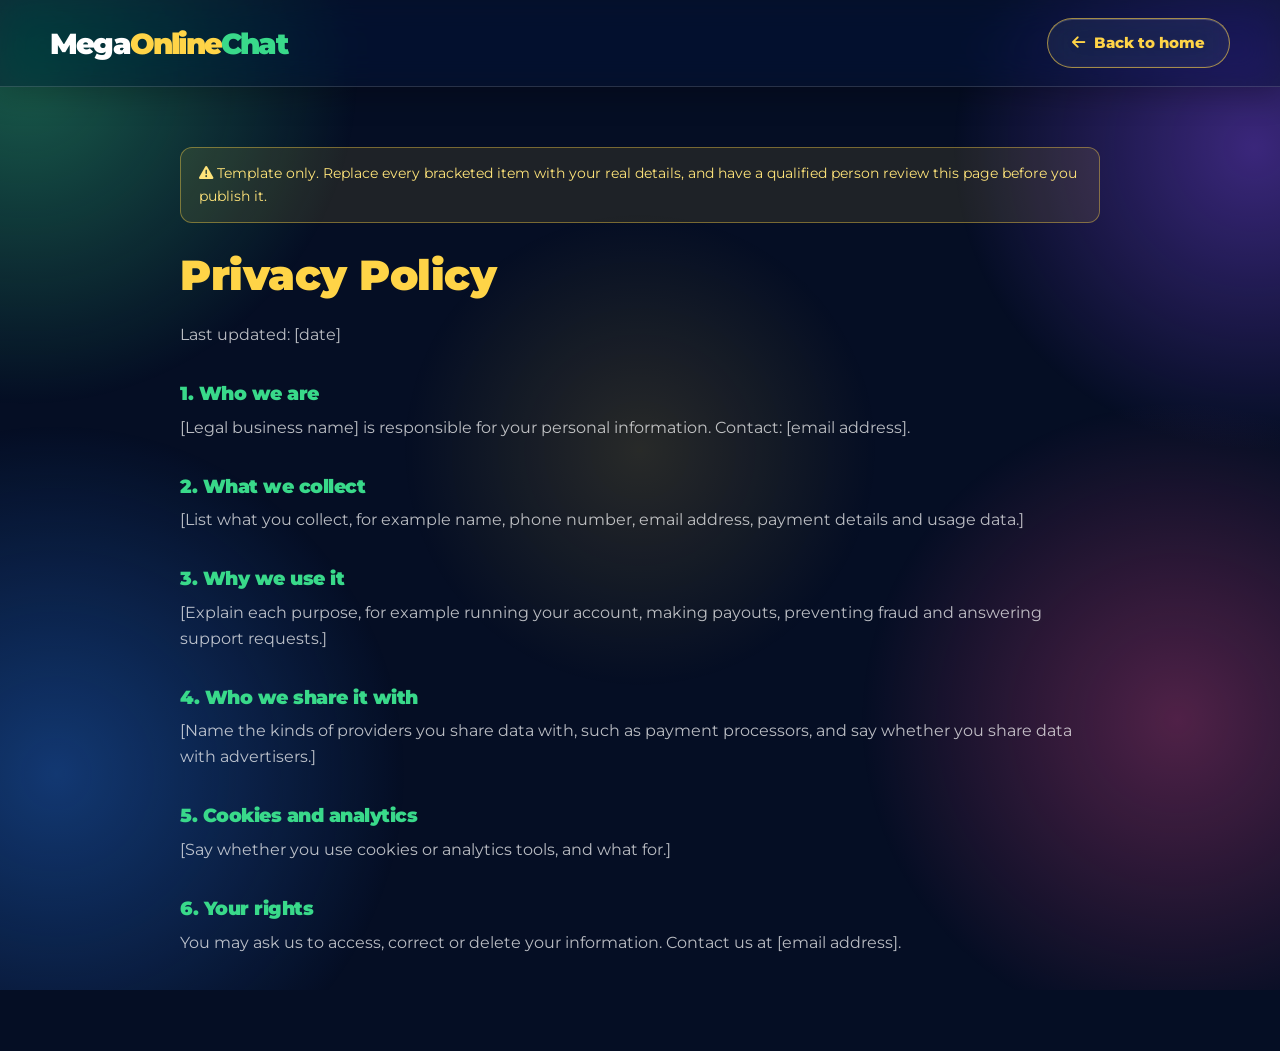
<file: privacy.html>
<!DOCTYPE html>
<html lang="en">
<head>
  <meta charset="UTF-8">
  <meta name="viewport" content="width=device-width, initial-scale=1.0">
  <title>Privacy Policy | MegaOnlineChat</title>
  <meta name="description" content="How MegaOnlineChat collects, uses and protects your information.">
  <meta name="robots" content="index, follow">
  <link rel="canonical" href="https://megaonlinechat.com/privacy.html">
  <link rel="icon" type="image/png" href="/images/icon-512.png">
  <link rel="apple-touch-icon" href="/images/icon-512.png">
  <link rel="manifest" href="/site.webmanifest">
  <meta property="og:type" content="website">
  <meta property="og:site_name" content="MegaOnlineChat">
  <meta property="og:title" content="Privacy Policy | MegaOnlineChat">
  <meta property="og:description" content="How MegaOnlineChat collects, uses and protects your information.">
  <meta property="og:url" content="https://megaonlinechat.com/privacy.html">
  <meta property="og:image" content="https://megaonlinechat.com/images/og.png">
  <meta property="og:image:width" content="1200">
  <meta property="og:image:height" content="630">
  <meta property="og:image:alt" content="MegaOnlineChat: chat, videos, trivia, music and games in one simple dashboard">
  <meta name="twitter:card" content="summary_large_image">
  <meta name="twitter:title" content="Privacy Policy | MegaOnlineChat">
  <meta name="twitter:description" content="How MegaOnlineChat collects, uses and protects your information.">
  <meta name="twitter:image" content="https://megaonlinechat.com/images/og.png">
  <meta name="theme-color" content="#07142F">
  <link href="https://fonts.googleapis.com/css2?family=Montserrat:wght@400;500;600;700;800&display=swap" rel="stylesheet">
  <link rel="stylesheet" href="https://cdnjs.cloudflare.com/ajax/libs/font-awesome/6.5.2/css/all.min.css">
  <link rel="stylesheet" href="css/style.css?v=2">
  <link rel="stylesheet" href="css/glass.css">
</head>
<body>
  <header class="site-header">
    <div class="container header-inner">
      <a href="index.html" class="logo"><span class="l-1">Mega</span><span class="l-2">Online</span><span class="l-3">Chat</span></a>
      <a href="index.html" class="btn btn-outline"><i class="fa-solid fa-arrow-left"></i> Back to home</a>
    </div>
  </header>

  <main class="container narrow legal">
    <div class="draft-note"><i class="fa-solid fa-triangle-exclamation"></i> Template only. Replace every bracketed item with your real details, and have a qualified person review this page before you publish it.</div>

    <h1>Privacy Policy</h1>
    <p>Last updated: [date]</p>

    <h2>1. Who we are</h2>
    <p>[Legal business name] is responsible for your personal information. Contact: [email address].</p>

    <h2>2. What we collect</h2>
    <p>[List what you collect, for example name, phone number, email address, payment details and usage data.]</p>

    <h2>3. Why we use it</h2>
    <p>[Explain each purpose, for example running your account, making payouts, preventing fraud and answering support requests.]</p>

    <h2>4. Who we share it with</h2>
    <p>[Name the kinds of providers you share data with, such as payment processors, and say whether you share data with advertisers.]</p>

    <h2>5. Cookies and analytics</h2>
    <p>[Say whether you use cookies or analytics tools, and what for.]</p>

    <h2>6. Your rights</h2>
    <p>You may ask us to access, correct or delete your information. Contact us at [email address].</p>
  </main>
  <script id="chatway" async="true" src="https://cdn.chatway.app/widget.js?id=uE60hR9X7I5K"></script>
</body>
</html>
</file>
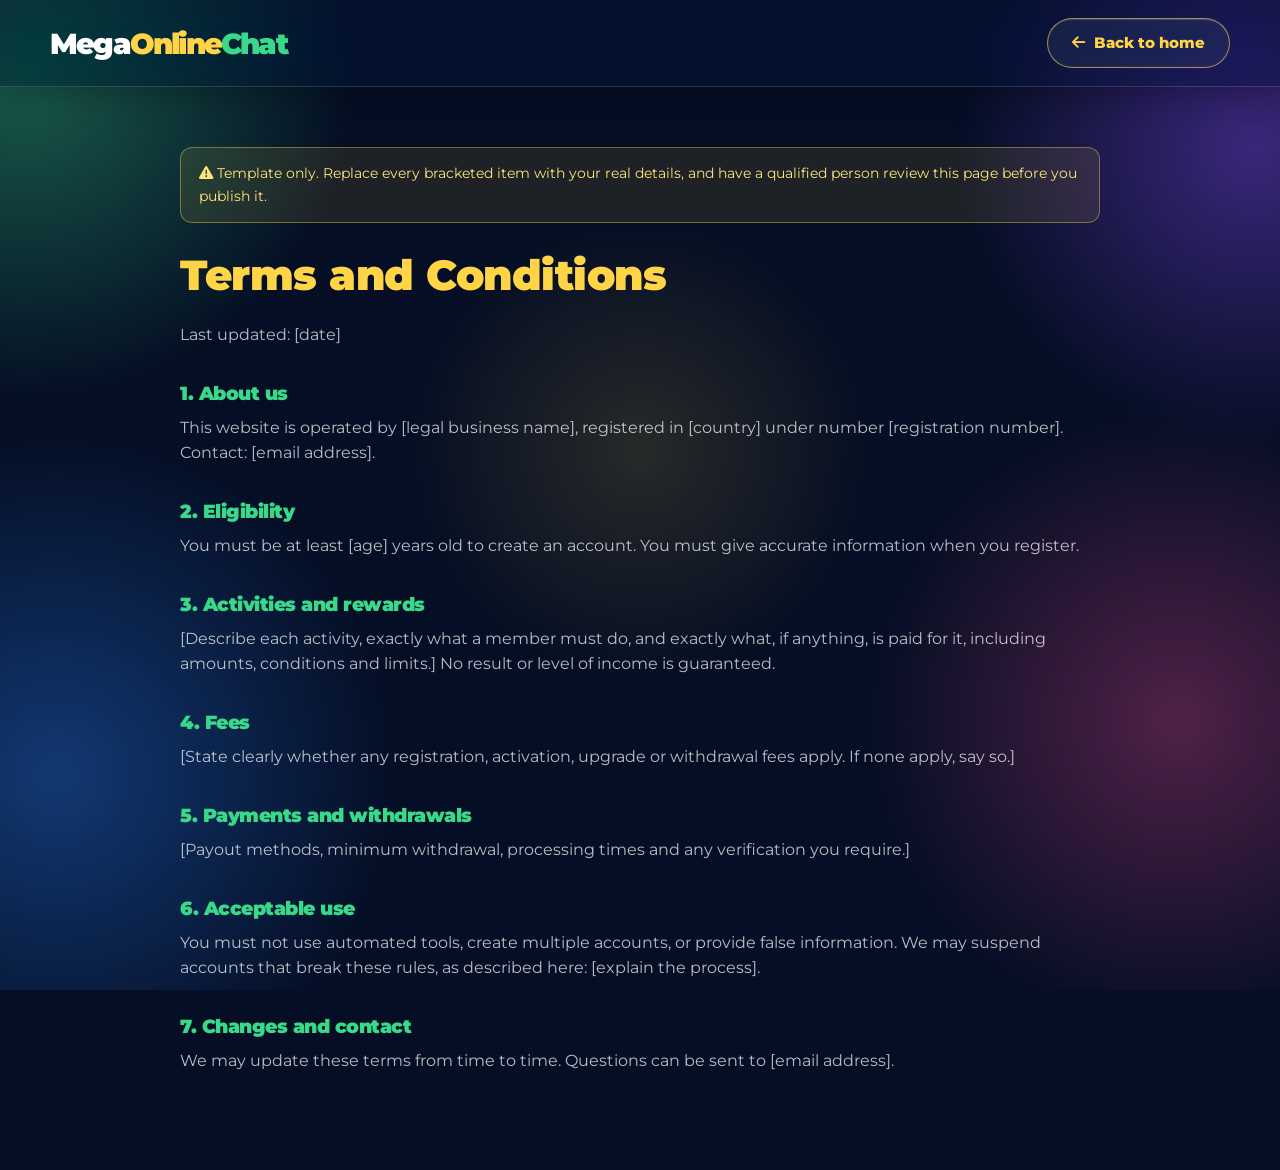
<file: terms.html>
<!DOCTYPE html>
<html lang="en">
<head>
  <meta charset="UTF-8">
  <meta name="viewport" content="width=device-width, initial-scale=1.0">
  <title>Terms and Conditions | MegaOnlineChat</title>
  <meta name="description" content="The terms and conditions for using MegaOnlineChat.">
  <meta name="robots" content="index, follow">
  <link rel="canonical" href="https://megaonlinechat.com/terms.html">
  <link rel="icon" type="image/png" href="/images/icon-512.png">
  <link rel="apple-touch-icon" href="/images/icon-512.png">
  <link rel="manifest" href="/site.webmanifest">
  <meta property="og:type" content="website">
  <meta property="og:site_name" content="MegaOnlineChat">
  <meta property="og:title" content="Terms and Conditions | MegaOnlineChat">
  <meta property="og:description" content="The terms and conditions for using MegaOnlineChat.">
  <meta property="og:url" content="https://megaonlinechat.com/terms.html">
  <meta property="og:image" content="https://megaonlinechat.com/images/og.png">
  <meta property="og:image:width" content="1200">
  <meta property="og:image:height" content="630">
  <meta property="og:image:alt" content="MegaOnlineChat: chat, videos, trivia, music and games in one simple dashboard">
  <meta name="twitter:card" content="summary_large_image">
  <meta name="twitter:title" content="Terms and Conditions | MegaOnlineChat">
  <meta name="twitter:description" content="The terms and conditions for using MegaOnlineChat.">
  <meta name="twitter:image" content="https://megaonlinechat.com/images/og.png">
  <meta name="theme-color" content="#07142F">
  <link href="https://fonts.googleapis.com/css2?family=Montserrat:wght@400;500;600;700;800&display=swap" rel="stylesheet">
  <link rel="stylesheet" href="https://cdnjs.cloudflare.com/ajax/libs/font-awesome/6.5.2/css/all.min.css">
  <link rel="stylesheet" href="css/style.css?v=2">
  <link rel="stylesheet" href="css/glass.css">
</head>
<body>
  <header class="site-header">
    <div class="container header-inner">
      <a href="index.html" class="logo"><span class="l-1">Mega</span><span class="l-2">Online</span><span class="l-3">Chat</span></a>
      <a href="index.html" class="btn btn-outline"><i class="fa-solid fa-arrow-left"></i> Back to home</a>
    </div>
  </header>

  <main class="container narrow legal">
    <div class="draft-note"><i class="fa-solid fa-triangle-exclamation"></i> Template only. Replace every bracketed item with your real details, and have a qualified person review this page before you publish it.</div>

    <h1>Terms and Conditions</h1>
    <p>Last updated: [date]</p>

    <h2>1. About us</h2>
    <p>This website is operated by [legal business name], registered in [country] under number [registration number]. Contact: [email address].</p>

    <h2>2. Eligibility</h2>
    <p>You must be at least [age] years old to create an account. You must give accurate information when you register.</p>

    <h2>3. Activities and rewards</h2>
    <p>[Describe each activity, exactly what a member must do, and exactly what, if anything, is paid for it, including amounts, conditions and limits.] No result or level of income is guaranteed.</p>

    <h2>4. Fees</h2>
    <p>[State clearly whether any registration, activation, upgrade or withdrawal fees apply. If none apply, say so.]</p>

    <h2>5. Payments and withdrawals</h2>
    <p>[Payout methods, minimum withdrawal, processing times and any verification you require.]</p>

    <h2>6. Acceptable use</h2>
    <p>You must not use automated tools, create multiple accounts, or provide false information. We may suspend accounts that break these rules, as described here: [explain the process].</p>

    <h2>7. Changes and contact</h2>
    <p>We may update these terms from time to time. Questions can be sent to [email address].</p>
  </main>
  <script id="chatway" async="true" src="https://cdn.chatway.app/widget.js?id=uE60hR9X7I5K"></script>
</body>
</html>
</file>
<file: css/style.css>
/* ==========================================================
   MegaOnlineChat - main stylesheet
   Deep navy + golden yellow + green, Montserrat 800/900,
   one centred column of themed activity cards.
   ========================================================== */
:root {
  --navy: #07142F;
  --navy-deep: #050F24;
  --navy-light: #0B1F46;
  --card-dark: #0B1022;
  --blue: #1457C5;
  --blue-light: #3B82F6;
  --yellow: #FFD447;
  --yellow-light: #FFE47A;
  --green: #39D98A;
  --green-dark: #16A765;
  --red: #FF6B6B;
  --white: #FFFFFF;
  --muted: #A9B6C9;
  --border: rgba(255, 255, 255, 0.09);
  --border-green: rgba(57, 217, 138, 0.22);
  --radius: 24px;
  --card-bg: linear-gradient(135deg, #0B1B3A 0%, #07142F 55%, #091A35 100%);
  --font-main: "Montserrat", "Arial Black", Arial, sans-serif;
}

*, *::before, *::after { box-sizing: border-box; }
html { scroll-behavior: smooth; scroll-padding-top: 90px; }
body {
  margin: 0; font-family: var(--font-main); background: var(--navy); color: var(--white);
  line-height: 1.6; overflow-x: hidden; -webkit-font-smoothing: antialiased;
}
img { max-width: 100%; display: block; }
a { color: var(--yellow); text-decoration: none; }
h1, h2, h3, h4 { line-height: 1.2; margin: 0 0 .5em; font-weight: 900; letter-spacing: -0.5px; }
p { margin: 0 0 1em; }
button { font-family: inherit; }
[hidden] { display: none !important; }

.container { width: min(1180px, 100% - 32px); margin-inline: auto; }
.narrow { width: min(920px, 100% - 32px); }
.muted { color: var(--muted); }

.pulse {
  position: relative; display: inline-block; width: 9px; height: 9px; flex-shrink: 0;
  border-radius: 50%; background: var(--green); box-shadow: 0 0 8px rgba(57, 217, 138, .7);
}
.pulse::after { content: ""; position: absolute; inset: 0; border-radius: 50%; background: inherit; animation: ping 1.6s ease-out infinite; }

/* ---------- Buttons ---------- */
.btn {
  display: inline-flex; align-items: center; justify-content: center; gap: 9px;
  min-height: 48px; padding: 12px 24px; border-radius: 32px; border: 1px solid transparent;
  font-weight: 800; font-size: .95rem; cursor: pointer; white-space: nowrap;
  transition: transform .25s ease, box-shadow .25s ease, border-color .25s ease, background .25s ease;
}
.btn:hover { transform: translateY(-3px); }
:is(.btn, .stream-btn, .register-btn, .faq-q, .option, .cta-primary, .cta-secondary):focus-visible { outline: 3px solid var(--yellow); outline-offset: 3px; }
.btn-primary {
  color: #fff; background: linear-gradient(135deg, #0BA85A 0%, #08954F 50%, #067F43 100%);
  border-color: #13C46C; box-shadow: 0 10px 26px rgba(0, 200, 90, .25);
}
.btn-primary:hover { box-shadow: 0 14px 34px rgba(0, 217, 95, .4); }
.btn-outline { background: rgba(255, 212, 71, .04); color: var(--yellow); border-color: rgba(255, 212, 71, .6); }
.btn-outline:hover { border-color: var(--yellow); }
.btn-ghost { min-height: 40px; padding: 8px 16px; font-size: .85rem; background: rgba(255, 255, 255, .04); color: rgba(255, 255, 255, .85); border-color: rgba(255, 255, 255, .14); }
.btn-ghost:hover { border-color: var(--c, var(--green)); color: #fff; }
.btn-join {
  min-height: 48px; padding: 14px 25px; border-radius: 14px;
  background: linear-gradient(100deg, #FFD447 0%, #F6D66A 25%, #D9D5B5 48%, #A8C5DF 72%, #6FA5E8 100%);
  color: var(--navy); border-color: rgba(255, 212, 71, .75);
  font-size: 13px; font-weight: 900; letter-spacing: .4px;
  box-shadow: 0 0 0 6px rgba(255, 255, 255, .04), 0 8px 22px rgba(255, 212, 71, .18);
}
.btn-xl { min-height: 58px; padding: 0 26px; font-size: 17px; }

/* ---------- Header ---------- */
.site-header { position: relative; z-index: 50; background: var(--navy); border-bottom: 1px solid rgba(255, 255, 255, .08); }
.header-inner { display: flex; align-items: center; justify-content: space-between; gap: 24px; min-height: 86px; }
.logo { display: inline-flex; align-items: center; font-size: 29px; font-weight: 900; letter-spacing: -1.8px; line-height: 1; white-space: nowrap; }
.l-1 { color: var(--white); }
.l-2 { color: var(--yellow); }
.l-3 { color: var(--green); }

/* ---------- Hero ---------- */
.hero { position: relative; overflow: hidden; text-align: center; padding: 26px 0 10px; }
.hero::before {
  content: ""; position: absolute; inset: -20% -10% auto; height: 520px; pointer-events: none;
  background:
    radial-gradient(420px 260px at 20% 30%, rgba(57, 217, 138, .10), transparent 70%),
    radial-gradient(420px 260px at 80% 20%, rgba(255, 212, 71, .07), transparent 70%);
}
.hero-inner { position: relative; }
.online-pill {
  display: inline-flex; align-items: center; justify-content: center; gap: 14px;
  min-height: 58px; padding: 14px 28px; margin-bottom: 28px;
  background: rgba(7, 20, 47, .65); border: 1px solid rgba(57, 217, 138, .45); border-radius: 999px;
  font-size: 16px; font-weight: 700; color: rgba(255, 255, 255, .85);
  box-shadow: 0 0 0 8px rgba(57, 217, 138, .04), 0 0 24px rgba(57, 217, 138, .12);
}
.online-count { color: #fff; font-size: 24px; font-weight: 900; letter-spacing: -1px; }
.online-dot { position: relative; width: 12px; height: 12px; border-radius: 50%; flex-shrink: 0; background: var(--green); box-shadow: 0 0 0 5px rgba(57, 217, 138, .18), 0 0 10px rgba(57, 217, 138, .5); }
.online-dot::after { content: ""; position: absolute; inset: 0; border-radius: 50%; background: var(--green); animation: ping 1.6s ease-out infinite; }
.hero h1 { margin: 0 0 6px; }
.hero-kicker { display: block; margin-bottom: 14px; color: var(--yellow); font-size: clamp(34px, 7vw, 44px); font-weight: 900; letter-spacing: -1px; line-height: 1.2; }
.accent { display: inline-block; min-height: 48px; color: var(--green); font-size: clamp(26px, 5.5vw, 34px); font-weight: 900; letter-spacing: -1px; transition: opacity .3s ease, transform .3s ease; }
.accent.swap { opacity: 0; transform: translateY(10px); }
.explain-box {
  max-width: 850px; margin: 20px auto 6px; padding: 24px 28px 26px; text-align: left;
  background: linear-gradient(135deg, #063B2B 0%, #075D3C 50%, #06452F 100%);
  border: 1px solid #168052; border-radius: 20px; box-shadow: 0 16px 40px rgba(0, 0, 0, .22);
}
.explain-box p { margin: 0 0 14px; font-size: clamp(16px, 2.6vw, 20px); line-height: 1.55; letter-spacing: .3px; }
.explain-box strong { color: var(--yellow); font-weight: 700; }
.explain-box .explain-highlight { margin: 0; color: var(--yellow); }
.hero-actions { display: flex; flex-wrap: wrap; gap: 14px; justify-content: center; padding: 24px 0 26px; }
.hero-actions .btn { box-shadow: 0 0 0 6px rgba(255, 255, 255, .03); }
.joined { display: flex; flex-wrap: wrap; align-items: center; justify-content: center; gap: 14px 18px; }
.avatars { display: flex; padding-left: 10px; }
.av {
  display: grid; place-items: center; width: 48px; height: 48px; margin-left: -10px;
  border: 3px solid var(--navy); border-radius: 50%; color: #fff; font-size: 16px; font-weight: 800;
  box-shadow: 0 0 0 1px rgba(255, 255, 255, .08), 0 0 12px rgba(142, 72, 255, .15);
  animation: avatarFloat 3.5s ease-in-out infinite;
}
.av-purple { background: linear-gradient(135deg, #7B3FF2, #9B5CFF); }
.av-coral { background: linear-gradient(135deg, #FF5B73, #FF8A68); animation-delay: .2s; }
.av-blue { background: linear-gradient(135deg, #2678E8, #4C9BFF); animation-delay: .4s; }
.av-green { background: linear-gradient(135deg, #10C98A, #32E5A0); animation-delay: .6s; }
.av-plus { background: linear-gradient(135deg, #7B3FF2, #B15CFF); animation-delay: .8s; font-size: 25px; font-weight: 500; }
.joined p { margin: 0; font-size: 18px; letter-spacing: .4px; }
.joined strong { color: var(--yellow); font-weight: 900; }

/* ==========================================================
   ACTIVITY CARDS ("streams")
   Each theme sets: --c accent, --h1..3 header, --b1/--b2 button, --bt button text, --t tint rgb
   ========================================================== */
.t-green  { --c: #39D98A; --h1: #075D3C; --h2: #08784A; --h3: #06452F; --b1: #5BF09A; --b2: #1FC86A; --bt: #062333; --t: 57, 217, 138; }
.t-pink   { --c: #FF4F9A; --h1: #6E1240; --h2: #9B1A5A; --h3: #5A0F36; --b1: #FF4F9A; --b2: #D6338F; --bt: #FFFFFF; --t: 255, 79, 154; }
.t-gold   { --c: #FFC21A; --h1: #6B4A00; --h2: #8F6400; --h3: #5A3D00; --b1: #FFD447; --b2: #FFA41C; --bt: #251800; --t: 255, 194, 26; }
.t-teal   { --c: #2FD3E8; --h1: #0A4E5E; --h2: #0E6F80; --h3: #08404D; --b1: #4FE6F5; --b2: #14B8D0; --bt: #062333; --t: 47, 211, 232; }
.t-purple { --c: #C05CFF; --h1: #4A1A80; --h2: #6B26A8; --h3: #3C1468; --b1: #C05CFF; --b2: #E05AD0; --bt: #FFFFFF; --t: 192, 92, 255; }
.t-orange { --c: #FF9F1C; --h1: #6E3000; --h2: #9A4A00; --h3: #5A2700; --b1: #FFD447; --b2: #FF7A1C; --bt: #251800; --t: 255, 159, 28; }
.t-blue   { --c: #4C9BFF; --h1: #143E8C; --h2: #1D58C0; --h3: #10336F; --b1: #FFD447; --b2: #6FA5E8; --bt: #07142F; --t: 76, 155, 255; }
.t-violet { --c: #A35CFF; --h1: #3A1A8C; --h2: #5A2BC4; --h3: #2E1470; --b1: #A35CFF; --b2: #E05AD0; --bt: #FFFFFF; --t: 139, 77, 255; }
.t-welcome { --c: #39D98A; --t: 57, 217, 138; }

.stream { position: relative; padding: 46px 0 40px; }
.stream-first { padding-top: 34px; }
.stream-wrap { max-width: 920px; }

/* star separator between consecutive blocks */
.stream + .stream::before,
.stream + .community::before {
  content: "★"; position: absolute; top: 0; left: 50%; transform: translate(-50%, -50%);
  width: min(920px, 100% - 32px); height: 32px; display: grid; place-items: center;
  color: var(--yellow); font-size: 22px;
  text-shadow: 0 0 8px rgba(255, 212, 71, .8), 0 0 20px rgba(255, 212, 71, .5);
  background:
    linear-gradient(90deg, transparent, rgba(57, 217, 138, .7), rgba(255, 212, 71, .35)) left center / calc(50% - 26px) 1px no-repeat,
    linear-gradient(270deg, transparent, rgba(57, 217, 138, .7), rgba(255, 212, 71, .35)) right center / calc(50% - 26px) 1px no-repeat;
  animation: starPulse 2s ease-in-out infinite;
}
.intro-band + .stream::before { display: none; }

.stream-card {
  overflow: hidden; border-radius: 22px;
  background:
    radial-gradient(600px 240px at 85% 0%, rgba(var(--t), .10), transparent 70%),
    linear-gradient(180deg, rgba(var(--t), .06), rgba(11, 16, 34, 1) 55%);
  background-color: var(--card-dark);
  border: 1px solid rgba(var(--t), .35);
  box-shadow: 0 14px 36px rgba(0, 0, 0, .28), 0 0 30px rgba(var(--t), .06);
}
.stream-head {
  display: flex; align-items: center; gap: 16px; padding: 24px 26px;
  background: linear-gradient(135deg, var(--h1) 0%, var(--h2) 50%, var(--h3) 100%);
  border-bottom: 1px solid rgba(var(--t), .4);
}
.stream-icon {
  flex-shrink: 0; width: 56px; height: 56px; border-radius: 15px; display: grid; place-items: center;
  background: linear-gradient(135deg, var(--b1), var(--b2)); color: var(--bt);
  font-size: 22px; font-weight: 900; box-shadow: 0 0 0 4px rgba(255, 255, 255, .08), 0 8px 18px rgba(0, 0, 0, .25);
}
.stream-title { flex: 1; min-width: 0; }
.stream-eyebrow { display: block; margin-bottom: 4px; color: rgba(255, 255, 255, .78); font-size: 11px; font-weight: 800; letter-spacing: 3px; }
.stream-title h2 { margin: 0; font-size: clamp(22px, 4.4vw, 30px); letter-spacing: .3px; }
.stream-title p { margin: 4px 0 0; color: rgba(255, 255, 255, .78); font-size: 13.5px; font-weight: 600; }
.stream-badge {
  flex-shrink: 0; display: inline-flex; align-items: center; gap: 8px; padding: 7px 14px;
  border: 1px solid rgba(255, 255, 255, .35); border-radius: 25px; background: rgba(0, 0, 0, .2);
  color: #fff; font-size: 11px; font-weight: 800; letter-spacing: 1.5px;
}
.stream-badge span { width: 8px; height: 8px; border-radius: 50%; background: var(--c); box-shadow: 0 0 8px var(--c); animation: pulse 1.6s infinite; }

.stream-body { padding: 20px 22px 22px; }
.stream-row { display: flex; flex-wrap: wrap; align-items: center; justify-content: space-between; gap: 10px; margin-bottom: 14px; }
.stream-stat { display: flex; align-items: center; gap: 10px; font-size: 15px; }
.stream-chips { display: flex; flex-wrap: wrap; gap: 8px; margin-bottom: 14px; }
.stream-row .stream-chips { margin: 0; }
.stream-chips span {
  padding: 5px 12px; border-radius: 999px; border: 1px solid rgba(var(--t), .55);
  background: rgba(var(--t), .1); color: #fff; font-size: 11.5px; font-weight: 800; letter-spacing: .5px;
}
.stream-chips .chip-alt { border-color: rgba(192, 92, 255, .6); background: rgba(192, 92, 255, .12); }

.inner-card { position: relative; padding: 18px; border-radius: 16px; background: rgba(255, 255, 255, .03); border: 1px solid rgba(255, 255, 255, .08); }
.inner-eyebrow { display: inline-block; color: var(--c); font-size: 10.5px; font-weight: 800; letter-spacing: 2px; text-transform: uppercase; }
.muted-eyebrow { color: rgba(255, 255, 255, .55); }
.inner-tag { position: absolute; top: 10px; left: 10px; z-index: 3; padding: 4px 9px; border-radius: 6px; background: rgba(var(--t), .9); color: var(--bt, #fff); font-size: 10px; font-weight: 800; letter-spacing: 1px; }

.stream-note-row {
  display: flex; align-items: center; gap: 10px; margin-top: 14px; padding: 12px 16px;
  border-radius: 12px; background: rgba(255, 255, 255, .03); border: 1px solid rgba(255, 255, 255, .08);
  color: rgba(255, 255, 255, .75); font-size: 13px; font-weight: 700;
}
.stream-bottom { display: flex; flex-wrap: wrap; align-items: center; justify-content: space-between; gap: 12px; margin-top: 16px; }
.stream-bottom.boxed { padding: 12px 14px; border-radius: 14px; background: rgba(255, 255, 255, .03); border: 1px solid rgba(255, 255, 255, .08); }
.stream-note { display: flex; align-items: center; gap: 10px; color: rgba(255, 255, 255, .6); font-size: 13px; font-weight: 700; }
.stream-trust { display: flex; flex-wrap: wrap; justify-content: center; gap: 6px 16px; margin-top: 16px; color: rgba(255, 255, 255, .5); font-size: 11.5px; font-weight: 700; }

.stream-btn {
  display: inline-flex; align-items: center; gap: 10px; min-height: 46px; padding: 0 22px;
  border: 0; border-radius: 999px; cursor: pointer;
  background: linear-gradient(135deg, var(--b1, #5BF09A), var(--b2, #1FC86A)); color: var(--bt, #062333);
  font-size: 14px; font-weight: 800; white-space: nowrap;
  box-shadow: 0 0 0 4px rgba(var(--t, 57, 217, 138), .15), 0 8px 22px rgba(var(--t, 57, 217, 138), .3);
  transition: transform .25s ease, box-shadow .25s ease;
}
.stream-btn:hover { transform: translateY(-2px); box-shadow: 0 0 0 5px rgba(var(--t), .22), 0 12px 28px rgba(var(--t), .4); }
.stream-btn:disabled { opacity: .6; cursor: default; transform: none; }

.register-wrap { margin-top: 20px; text-align: center; }
.register-btn {
  display: inline-flex; align-items: center; justify-content: center; gap: 14px;
  min-width: min(320px, 100%); min-height: 58px; padding: 0 30px; border-radius: 999px;
  background: linear-gradient(135deg, var(--b1, #5BF09A), var(--b2, #1FC86A)); color: var(--bt, #062333);
  font-size: 17px; font-weight: 900;
  box-shadow: 0 0 0 6px rgba(var(--t, 57, 217, 138), .14), 0 12px 30px rgba(var(--t, 57, 217, 138), .3);
  transition: transform .25s ease, box-shadow .25s ease;
}
.register-btn:hover { transform: translateY(-3px); }
.register-btn > span:last-child { font-size: 22px; line-height: 1; }
.rb-mix { background: linear-gradient(100deg, #5BE08A 0%, #B9E25E 55%, #FFD447 100%); color: #10230F; box-shadow: 0 0 0 6px rgba(255, 212, 71, .1), 0 12px 30px rgba(91, 224, 138, .25); }
.register-wrap p { margin: 8px 0 0; color: rgba(255, 255, 255, .55); font-size: 12.5px; font-weight: 700; }

/* chat members row */
.people-row { display: flex; justify-content: space-between; gap: 6px; padding-bottom: 14px; margin-bottom: 6px; border-bottom: 1px solid rgba(255, 255, 255, .08); }
.people-row div { display: flex; flex-direction: column; align-items: center; gap: 5px; }
.people-row small { color: rgba(255, 255, 255, .7); font-size: 11px; font-weight: 700; }
.ring { display: grid; place-items: center; width: 38px; height: 38px; border-radius: 50%; font-size: 12px; font-weight: 800; border: 2px solid; background: rgba(255, 255, 255, .04); }
.r1 { border-color: #9B5CFF; color: #C9A6FF; } .r2 { border-color: #9B5CFF; color: #C9A6FF; }
.r3 { border-color: #FF5B9A; color: #FF9CC2; } .r4 { border-color: #4C9BFF; color: #A9CBFF; }
.r5 { border-color: #FF5B73; color: #FFA3B1; } .r6 { border-color: #C05CFF; color: #E0B0FF; }

/* ---------- Activities intro band ---------- */
.intro-band {
  padding: 46px 0 50px; text-align: center;
  background: linear-gradient(180deg, #0B1F46 0%, #091936 100%);
  border-block: 1px solid rgba(255, 255, 255, .06);
}
.intro-inner { max-width: 760px; }
.intro-label { display: inline-flex; align-items: center; gap: 10px; margin-bottom: 14px; color: var(--green); font-size: 13px; font-weight: 800; letter-spacing: 4px; }
.intro-label span { width: 18px; height: 18px; border-radius: 50%; background: var(--green); box-shadow: 0 0 0 5px rgba(57, 217, 138, .2), 0 0 16px var(--green); }
.intro-band h2 { margin: 0 0 16px; font-size: clamp(36px, 8vw, 60px); line-height: 1.1; letter-spacing: -1.5px; }
.intro-band h2 span { display: block; background: linear-gradient(90deg, #8B4DFF, #C05CFF 50%, #FF4F9A); -webkit-background-clip: text; background-clip: text; color: transparent; }
.intro-band p { margin: 0 auto; max-width: 560px; color: rgba(255, 255, 255, .7); font-size: clamp(16px, 2.6vw, 20px); font-weight: 800; }

/* ---------- Welcome card ---------- */
.welcome-card {
  position: relative; overflow: hidden; text-align: center; padding: 22px 22px 18px;
  border-radius: 22px; border: 1px solid rgba(57, 217, 138, .3);
  background:
    radial-gradient(360px 200px at 50% 20%, rgba(255, 212, 71, .1), transparent 70%),
    linear-gradient(135deg, #0B1B3A 0%, #07142F 60%, #091A35 100%);
  box-shadow: 0 14px 36px rgba(0, 0, 0, .28);
}
.welcome-top { display: flex; justify-content: space-between; gap: 10px; }
.welcome-live, .welcome-new { display: inline-flex; align-items: center; gap: 8px; padding: 6px 12px; border-radius: 999px; font-size: 10.5px; font-weight: 800; letter-spacing: 1px; }
.welcome-live { border: 1px solid rgba(57, 217, 138, .5); background: rgba(57, 217, 138, .08); }
.welcome-live span { width: 8px; height: 8px; border-radius: 50%; background: var(--green); box-shadow: 0 0 8px var(--green); }
.welcome-new { border: 1px solid rgba(255, 212, 71, .5); color: var(--yellow); background: rgba(255, 212, 71, .06); }
.welcome-visual { position: relative; width: 220px; height: 120px; margin: 4px auto 8px; display: grid; place-items: center; }
.gift {
  width: 76px; height: 76px; border-radius: 18px; display: grid; place-items: center; font-size: 38px;
  background: linear-gradient(135deg, #FFD447, #FFB52C); box-shadow: 0 0 30px rgba(255, 212, 71, .45);
  animation: avatarFloat 3s ease-in-out infinite;
}
.welcome-amount {
  position: absolute; bottom: -2px; left: 50%; transform: translateX(-50%); white-space: nowrap;
  padding: 6px 16px; border-radius: 10px; border: 2px solid var(--yellow); background: var(--navy);
  font-size: 20px; font-weight: 900; color: #fff; box-shadow: 0 0 18px rgba(255, 212, 71, .3);
}
.coin { position: absolute; width: 22px; height: 22px; border-radius: 50%; display: grid; place-items: center; font-size: 9px; color: #7A5200; background: linear-gradient(135deg, #FFE47A, #FFB52C); box-shadow: 0 0 12px rgba(255, 212, 71, .5); animation: avatarFloat 2.6s ease-in-out infinite; }
.c1 { left: 10px; top: 30px; } .c2 { right: 0; top: 10px; animation-delay: .5s; } .c3 { right: 30px; bottom: 20px; animation-delay: 1s; }
.welcome-card h2 { margin: 6px 0 6px; font-size: clamp(28px, 5vw, 36px); }
.welcome-card h2 span { color: var(--yellow); }
.welcome-card > p { color: rgba(255, 255, 255, .78); font-size: 14.5px; font-weight: 700; margin-bottom: 16px; }
.welcome-card > p strong { color: var(--green); }
.welcome-benefits { display: grid; grid-template-columns: repeat(4, 1fr); gap: 8px; margin-bottom: 18px; }
.welcome-benefits div {
  display: flex; align-items: center; gap: 10px; padding: 10px 12px; text-align: left;
  border-radius: 10px; border: 1px solid rgba(255, 255, 255, .08); background: rgba(255, 255, 255, .03);
  font-size: 11px; font-weight: 800; line-height: 1.25; color: rgba(255, 255, 255, .85);
}
.welcome-benefits span { font-size: 16px; }
.welcome-trust { margin-top: 12px; color: rgba(255, 255, 255, .55); font-size: 11.5px; font-weight: 700; }
.note { text-align: center; color: rgba(255, 255, 255, .5); font-size: 12px; font-weight: 600; margin: 14px 0 0; }
.note i { color: var(--yellow); margin-right: 6px; }

/* ---------- Shared block heading ---------- */
.block-head { text-align: center; max-width: 760px; margin: 0 auto 30px; }
.block-eyebrow { display: inline-block; margin-bottom: 10px; color: var(--green); font-size: 12px; font-weight: 800; letter-spacing: 3px; }
.block-head h2 { margin: 0 0 10px; font-size: clamp(28px, 5.5vw, 42px); }
.block-head h2 span { color: var(--yellow); }
.block-head p { margin: 0 auto; color: rgba(255, 255, 255, .6); font-size: 15px; font-weight: 700; }

/* ---------- Community ---------- */
.community { position: relative; padding: 70px 0 50px; overflow: hidden; }
.community-slider {
  overflow: hidden;
  -webkit-mask-image: linear-gradient(90deg, transparent, #000 8%, #000 92%, transparent);
  mask-image: linear-gradient(90deg, transparent, #000 8%, #000 92%, transparent);
}
.community-track { display: flex; width: max-content; padding: 10px 0; animation: marquee 32s linear infinite; }
.community-slider:hover .community-track { animation-play-state: paused; }
.community-card {
  flex: 0 0 auto; width: min(430px, 82vw); min-height: 220px; margin-right: 20px; padding: 24px;
  display: flex; flex-direction: column;
  border: 1px solid rgba(57, 217, 138, .2); border-radius: 24px;
  background: linear-gradient(135deg, #0B1B3A 0%, #07142F 55%, #091A35 100%);
  box-shadow: 0 14px 32px rgba(0, 0, 0, .22);
}
.community-card.placeholder { border-style: dashed; }
.t-top { display: flex; align-items: center; gap: 12px; margin-bottom: 16px; }
.t-initial { width: 50px; height: 50px; flex-shrink: 0; border-radius: 50%; display: grid; place-items: center; font-weight: 900; font-size: 15px; color: #fff; }
.p-green { background: linear-gradient(135deg, #10C98A, #16A765); } .p-gold { background: linear-gradient(135deg, #FFD447, #FFA41C); color: #3A2600; }
.p-purple { background: linear-gradient(135deg, #7B3FF2, #9B5CFF); } .p-blue { background: linear-gradient(135deg, #2678E8, #4C9BFF); }
.p-coral { background: linear-gradient(135deg, #FF5B73, #FF8A68); } .p-teal { background: linear-gradient(135deg, #14B8D0, #4FE6F5); }
.t-info { flex: 1; min-width: 0; }
.t-info strong { display: block; font-size: 15px; }
.t-info span { color: rgba(255, 255, 255, .6); font-size: 12px; font-weight: 700; }
.t-stars { color: var(--yellow); letter-spacing: 2px; font-size: 15px; }
.t-text { flex: 1; margin: 0 0 16px; color: rgba(255, 255, 255, .85); font-size: 14px; font-weight: 700; line-height: 1.6; }
.t-bottom { display: flex; justify-content: space-between; align-items: center; padding-top: 12px; border-top: 1px solid rgba(255, 255, 255, .07); color: rgba(255, 255, 255, .45); font-size: 11.5px; font-weight: 700; }
.t-tag { display: inline-flex; align-items: center; gap: 6px; color: var(--green); letter-spacing: 1px; }
.t-tag::before { content: ""; width: 7px; height: 7px; border-radius: 50%; background: currentColor; }
.placeholder .t-tag { color: var(--yellow); }

/* ---------- FAQ ---------- */
.faq-section { padding: 60px 0 50px; }
.faq-section .narrow { max-width: 820px; }
.faq-item {
  margin-bottom: 11px; overflow: hidden; border: 1px solid rgba(57, 217, 138, .16); border-radius: 15px;
  background: linear-gradient(135deg, #0B1B3A 0%, #07142F 60%, #091A35 100%);
  box-shadow: 0 8px 22px rgba(0, 0, 0, .16); transition: border-color .3s ease;
}
.faq-item:hover { border-color: rgba(57, 217, 138, .4); }
.faq-q {
  width: 100%; min-height: 62px; display: flex; align-items: center; justify-content: space-between; gap: 15px;
  padding: 0 20px; background: none; border: 0; color: var(--white);
  font-size: 15px; font-weight: 800; text-align: left; cursor: pointer;
}
.faq-q i {
  display: grid; place-items: center; width: 30px; height: 30px; flex-shrink: 0; font-style: normal;
  border: 1px solid rgba(255, 212, 71, .45); border-radius: 50%; color: var(--yellow); font-size: 21px; font-weight: 400; line-height: 1;
  transition: transform .3s ease, background .3s ease, color .3s ease;
}
.faq-q[aria-expanded="true"] i { transform: rotate(45deg); background: var(--yellow); color: var(--navy); }
.faq-a { max-height: 0; overflow: hidden; transition: max-height .3s ease; }
.faq-a p { padding: 0 20px 18px; margin: 0; color: rgba(255, 255, 255, .72); font-size: .94rem; }
.faq-more { display: flex; align-items: center; justify-content: center; gap: 10px; margin: 22px 0 0; color: rgba(255, 255, 255, .6); font-size: 13px; font-weight: 700; }
.faq-more a { color: var(--yellow); font-weight: 800; }

/* ---------- Network ---------- */
.network { padding: 70px 0 60px; background: radial-gradient(700px 300px at 50% 0%, rgba(57, 217, 138, .06), transparent 70%); }
.network-stat {
  display: inline-flex; align-items: center; gap: 10px; margin-top: 18px; padding: 10px 22px;
  border-radius: 999px; border: 1px solid rgba(57, 217, 138, .4); background: rgba(57, 217, 138, .06);
  color: rgba(255, 255, 255, .7); font-size: 13px; font-weight: 800;
}
.network-stat strong { color: var(--green); font-size: 26px; font-weight: 900; }
.regions { display: grid; gap: 16px; }
.region {
  padding: 22px 24px; border: 1px solid rgba(57, 217, 138, .18); border-radius: 22px;
  background: linear-gradient(135deg, #0B1B3A 0%, #07142F 60%, #091A35 100%);
  box-shadow: 0 12px 30px rgba(0, 0, 0, .18); transition: border-color .4s ease, transform .4s ease;
}
.region:hover { border-color: rgba(57, 217, 138, .45); transform: translateY(-2px); }
.region-head { display: flex; align-items: flex-start; justify-content: space-between; gap: 12px; margin-bottom: 14px; }
.region-title { display: flex; align-items: center; gap: 14px; }
.region-icon { width: 46px; height: 46px; border-radius: 12px; display: grid; place-items: center; color: var(--yellow); font-size: 18px; background: rgba(57, 217, 138, .08); border: 1px solid rgba(57, 217, 138, .3); }
.region h3 { margin: 0; font-size: 17px; text-transform: uppercase; letter-spacing: .5px; }
.region-title span { color: rgba(255, 255, 255, .55); font-size: 12px; font-weight: 700; }
.region-status { display: inline-flex; align-items: center; gap: 7px; padding: 5px 12px; border-radius: 999px; border: 1px solid rgba(57, 217, 138, .45); color: var(--green); font-size: 10.5px; font-weight: 800; letter-spacing: 1px; }
.region-status .pulse { width: 7px; height: 7px; }
.region.expanding .region-status { border-color: rgba(255, 212, 71, .5); color: var(--yellow); }
.region.expanding .region-status .pulse { background: var(--yellow); box-shadow: 0 0 8px var(--yellow); }
.country-pills { display: flex; flex-wrap: wrap; gap: 8px; }
.country-pill {
  display: inline-flex; align-items: center; gap: 8px; min-height: 40px; padding: 0 13px;
  border-radius: 12px; border: 1px solid rgba(255, 255, 255, .09); background: rgba(255, 255, 255, .025);
  transition: border-color .3s ease, background .3s ease;
}
.country-pill:hover { border-color: rgba(57, 217, 138, .45); background: rgba(57, 217, 138, .06); }
.country-pill span { color: rgba(255, 255, 255, .45); font-size: 11px; font-weight: 800; }
.country-pill strong { font-size: 12.5px; font-weight: 800; }
.country-pill i { width: 7px; height: 7px; border-radius: 50%; background: var(--green); box-shadow: 0 0 6px var(--green); }

/* ---------- Final CTA ---------- */
.final-cta-section { position: relative; overflow: hidden; padding: 70px 0 80px; }
.cta-glow { position: absolute; width: 380px; height: 380px; border-radius: 50%; filter: blur(80px); pointer-events: none; }
.cta-glow.g1 { left: -120px; top: 0; background: rgba(57, 217, 138, .16); }
.cta-glow.g2 { right: -120px; bottom: -60px; background: rgba(255, 212, 71, .12); }
.final-cta {
  position: relative; max-width: 920px; margin: 0 auto; padding: 48px 28px; text-align: center;
  border: 1px solid rgba(57, 217, 138, .3); border-radius: 28px;
  background: linear-gradient(135deg, #0B1B3A 0%, #07142F 60%, #091A35 100%);
  box-shadow: 0 20px 50px rgba(0, 0, 0, .3);
}
.cta-eyebrow { display: inline-block; margin-bottom: 14px; color: var(--green); font-size: 12px; font-weight: 800; letter-spacing: 3px; }
.final-cta h2 { margin: 0 0 12px; font-size: clamp(30px, 6vw, 46px); }
.final-cta h2 span { color: var(--yellow); }
.final-cta p { max-width: 560px; margin: 0 auto 26px; color: rgba(255, 255, 255, .65); font-size: 15px; font-weight: 700; }
.cta-actions { display: flex; flex-wrap: wrap; justify-content: center; gap: 14px; }
.cta-primary, .cta-secondary { display: inline-flex; align-items: center; justify-content: center; gap: 12px; min-height: 54px; padding: 0 28px; border-radius: 999px; font-size: 15px; font-weight: 900; transition: transform .25s ease; }
.cta-primary { background: linear-gradient(100deg, #5BE08A 0%, #B9E25E 55%, #FFD447 100%); color: #10230F; box-shadow: 0 0 0 6px rgba(255, 212, 71, .1), 0 12px 30px rgba(91, 224, 138, .25); }
.cta-primary strong { font-size: 22px; line-height: 1; }
.cta-secondary { background: rgba(255, 255, 255, .03); border: 1px solid rgba(255, 255, 255, .2); color: #fff; }
.cta-primary:hover, .cta-secondary:hover { transform: translateY(-3px); }
.cta-trust { display: flex; flex-wrap: wrap; justify-content: center; gap: 8px 22px; margin-top: 22px; color: rgba(255, 255, 255, .55); font-size: 12px; font-weight: 700; }
.cta-trust span { display: inline-flex; align-items: center; gap: 7px; }
.cta-trust i { width: 7px; height: 7px; border-radius: 50%; background: var(--green); box-shadow: 0 0 6px var(--green); }

/* ---------- Footer ---------- */
.site-footer { padding: 50px 0 24px; background: linear-gradient(180deg, #07142F 0%, #050F24 100%); border-top: 1px solid rgba(57, 217, 138, .1); }
.footer-grid { display: grid; grid-template-columns: 1.6fr 1fr 1fr 1fr; gap: 30px; }
.footer-brand p { margin: 14px 0; max-width: 320px; color: rgba(255, 255, 255, .6); font-size: 13px; font-weight: 700; }
.footer-live { display: inline-flex; align-items: center; gap: 8px; color: var(--green); font-size: 10.5px; font-weight: 800; letter-spacing: 1.5px; }
.footer-live span { width: 8px; height: 8px; border-radius: 50%; background: var(--green); box-shadow: 0 0 8px var(--green); }
.footer-grid h4 { margin-bottom: 14px; font-size: 12px; text-transform: uppercase; letter-spacing: 2px; color: var(--yellow); }
.footer-grid div > a:not(.logo) { display: block; margin-bottom: 9px; color: rgba(255, 255, 255, .62); font-size: 13px; font-weight: 700; }
.footer-grid div > a:not(.logo):hover { color: var(--green); }
.footer-bottom { display: flex; flex-wrap: wrap; align-items: center; justify-content: space-between; gap: 14px; margin-top: 34px; padding-top: 20px; border-top: 1px solid rgba(255, 255, 255, .08); color: rgba(255, 255, 255, .5); font-size: 12.5px; font-weight: 600; }
.footer-bottom b { color: var(--yellow); }
.socials { display: flex; gap: 10px; }
.socials a { width: 36px; height: 36px; display: grid; place-items: center; border-radius: 50%; border: 1px solid rgba(255, 255, 255, .12); background: rgba(255, 255, 255, .04); color: rgba(255, 255, 255, .8); font-size: 14px; transition: border-color .25s ease, color .25s ease; }
.socials a:hover { border-color: var(--green); color: var(--green); }
.footer-channel { margin-top: 20px; text-align: center; }
.channel-btn { display: inline-flex; align-items: center; gap: 10px; min-height: 50px; padding: 0 26px; border-radius: 999px; background: #25D366; color: #fff; font-weight: 800; font-size: 15px; box-shadow: 0 0 0 6px rgba(37, 211, 102, .12); }

/* ---------- Floating WhatsApp ---------- */
.whatsapp-fab {
  position: fixed; left: 18px; bottom: 18px; z-index: 40; width: 62px; height: 62px; border-radius: 50%;
  display: grid; place-items: center; font-size: 32px; background: #25D366; color: #fff;
  box-shadow: 0 0 0 8px rgba(37, 211, 102, .15), 0 10px 26px rgba(0, 0, 0, .35);
  animation: fabPulse 2.4s ease-in-out infinite;
}
/* Set by script.js when the Chatway bubble sits on the left */
.whatsapp-fab.fab-right { left: auto; right: 18px; }

/* ---------- Legal pages ---------- */
.legal { padding: 60px 0 80px; }
.legal h1 { font-size: clamp(1.8rem, 4vw, 2.6rem); color: var(--yellow); }
.legal h2 { font-size: 1.2rem; margin-top: 1.8em; color: var(--green); }
.legal p, .legal li { color: rgba(255, 255, 255, .72); }
.legal .draft-note { background: rgba(255, 212, 71, .1); border: 1px solid rgba(255, 212, 71, .4); border-radius: 12px; padding: 14px 18px; color: var(--yellow-light); font-size: .9rem; margin-bottom: 28px; }
.legal-header { display: flex; align-items: center; justify-content: space-between; min-height: 86px; }

/* ---------- Keyframes ---------- */
@keyframes ping { 0% { transform: scale(1); opacity: .7; } 100% { transform: scale(2.6); opacity: 0; } }
@keyframes pulse { 0%, 100% { opacity: 1; transform: scale(1); } 50% { opacity: .45; transform: scale(1.3); } }
@keyframes avatarFloat { 0%, 100% { transform: translateY(0); } 50% { transform: translateY(-4px); } }
@keyframes starPulse { 0%, 100% { opacity: 1; } 50% { opacity: .55; } }
@keyframes marquee { from { transform: translateX(0); } to { transform: translateX(-50%); } }
@keyframes fabPulse { 0%, 100% { box-shadow: 0 0 0 8px rgba(37, 211, 102, .15), 0 10px 26px rgba(0, 0, 0, .35); } 50% { box-shadow: 0 0 0 14px rgba(37, 211, 102, .06), 0 10px 26px rgba(0, 0, 0, .35); } }

/* ---------- Responsive ---------- */
@media (max-width: 960px) {
  .footer-grid { grid-template-columns: 1fr 1fr; }
}
@media (max-width: 640px) {
  .header-inner { min-height: 72px; }
  .logo { font-size: 25px; }
  .btn-join { padding: 12px 18px; }
  .online-pill { min-height: 48px; padding: 10px 20px; font-size: 14px; }
  .explain-box { padding: 20px; }
  .hero-actions .btn { width: 100%; }
  .joined p { font-size: 16px; }
  .stream-head { padding: 18px 16px; gap: 12px; flex-wrap: wrap; }
  .stream-icon { width: 46px; height: 46px; font-size: 18px; }
  .stream-badge { position: absolute; top: 14px; right: 14px; padding: 5px 10px; }
  .stream-card { position: relative; }
  .stream-title { padding-right: 80px; }
  .stream-body { padding: 16px 14px 18px; }
  .stream-bottom .stream-btn { flex: 1; justify-content: center; }
  .people-row { overflow-x: auto; }
  .welcome-benefits { grid-template-columns: 1fr 1fr; }
  .register-btn { width: 100%; }
  .footer-grid { grid-template-columns: 1fr 1fr; }
  .footer-brand { grid-column: 1 / -1; }
  .final-cta { padding: 38px 18px; }
  .cta-primary, .cta-secondary { width: 100%; }
  .region { padding: 18px 16px; }
}
@media (prefers-reduced-motion: reduce) {
  html { scroll-behavior: auto; }
  *, *::before, *::after { transition: none !important; animation: none !important; }
}

/* ---------- Money chips + placeholders ---------- */
.money-row { justify-content: flex-start; }
.money-row > span:nth-child(2) { flex: 1; }
.money-chip {
  padding: 5px 12px; border-radius: 999px; white-space: nowrap;
  color: #D2FF47; font-size: 13.5px; font-weight: 900;
  border: 1px solid rgba(210, 255, 71, .45); background: rgba(210, 255, 71, .06);
  text-shadow: 0 0 10px rgba(210, 255, 71, .35);
}
.money-inline { color: #D2FF47; font-weight: 900; white-space: nowrap; }
.stream-avail { display: inline-flex; align-items: center; gap: 10px; color: rgba(255, 255, 255, .6); font-size: 13px; font-weight: 700; }
.stream-avail strong { color: #fff; font-size: 20px; font-weight: 900; }
.ph { opacity: .75; letter-spacing: 1px; }
.explain-box p strong.ph { border-bottom: 1px dashed rgba(255, 212, 71, .6); }
</file>
<file: css/demos.css>
/* ==========================================================
   MegaOnlineChat - interactive demo widgets
   Colours come from the card theme (--c, --b1, --b2, --bt, --t)
   ========================================================== */

/* ---------- Progress bars ---------- */
.progress { height: 6px; background: rgba(255, 255, 255, .1); border-radius: 999px; overflow: hidden; margin: 12px 0 8px; }
.progress.slim { height: 4px; margin: 10px 0 16px; }
.progress > span { display: block; height: 100%; width: 0; border-radius: 999px; background: linear-gradient(90deg, var(--b2, #16A765), var(--c, #39D98A)); }
.player-meta { display: flex; justify-content: space-between; align-items: center; color: rgba(255, 255, 255, .6); font-size: .8rem; font-weight: 700; }
.status-chip { background: rgba(255, 255, 255, .08); padding: 3px 12px; border-radius: 999px; font-size: .72rem; }
.status-chip.done { background: rgba(var(--t), .18); color: var(--c); }
.widget-actions { display: flex; flex-wrap: wrap; gap: 10px; }

/* ---------- Chat ---------- */
.chat-body { height: 260px; overflow: hidden; display: flex; flex-direction: column; justify-content: flex-end; gap: 12px; padding: 14px 0 6px; }
.msg { display: flex; gap: 10px; align-items: flex-end; animation: pop .35s ease both; }
.avatar { flex-shrink: 0; width: 34px; height: 34px; border-radius: 50%; display: grid; place-items: center; font-weight: 800; font-size: .85rem; color: var(--navy); }
.bubble { padding: 9px 14px; border-radius: 14px 14px 14px 4px; font-size: .86rem; max-width: 80%; background: rgba(155, 92, 255, .1); border: 1px solid rgba(155, 92, 255, .35); }
.bubble small { display: block; color: #fff; font-weight: 800; font-size: .74rem; margin-bottom: 2px; }
.typing { display: inline-flex; gap: 4px; background: rgba(255, 255, 255, .08); padding: 10px 14px; border-radius: 16px; margin-bottom: 4px; }
.typing span { width: 6px; height: 6px; border-radius: 50%; background: rgba(255, 255, 255, .6); animation: bounce 1s infinite; }
.typing span:nth-child(2) { animation-delay: .15s; }
.typing span:nth-child(3) { animation-delay: .3s; }

/* ---------- Video player ---------- */
.player-screen {
  position: relative; aspect-ratio: 16 / 7; border-radius: 12px; display: grid; place-items: center; overflow: hidden;
  background: linear-gradient(135deg, var(--h2, #9B1A5A), #2A0A1E 55%, var(--b2, #D6338F));
}
.player-screen::after { content: ""; position: absolute; inset: 0; background: radial-gradient(circle at 70% 30%, rgba(255, 255, 255, .15), transparent 55%); }
.player-title { position: absolute; left: 14px; bottom: 10px; font-size: .8rem; font-weight: 800; z-index: 2; }
.play-btn {
  position: relative; z-index: 2; width: 62px; height: 62px; border-radius: 50%; border: 0; cursor: pointer;
  background: rgba(255, 255, 255, .2); backdrop-filter: blur(4px); color: #fff; font-size: 1.3rem;
  box-shadow: 0 0 0 6px rgba(255, 255, 255, .1); transition: transform .2s ease, opacity .2s ease;
}
.play-btn:hover { transform: scale(1.08); }
.player-screen.playing .play-btn { opacity: 0; pointer-events: none; }
.player-screen.playing { animation: shimmer 3s linear infinite; background-size: 200% 200%; }

/* ---------- Sponsored ---------- */
.ad-row { display: flex; align-items: center; gap: 16px; }
.ad-logo { flex-shrink: 0; width: 90px; height: 90px; border-radius: 14px; display: grid; place-items: center; font-size: 30px; font-weight: 900; color: #3A2600; background: linear-gradient(135deg, #FFD447, #FFA41C); box-shadow: 0 0 20px rgba(255, 194, 26, .3); }
.ad-info { flex: 1; min-width: 0; }
.ad-info h3 { margin: 4px 0 0; font-size: 1.05rem; }
.ad-status { margin: 0; color: rgba(255, 255, 255, .6); font-size: .82rem; font-weight: 700; min-height: 1.5em; }
.ad-status.done { color: var(--c); }

/* ---------- Quiz ---------- */
.quiz-top { display: flex; justify-content: space-between; gap: 10px; }
.quiz h3 { font-size: 1.1rem; margin-bottom: 14px; }
.options { display: grid; grid-template-columns: 1fr 1fr; gap: 10px; margin-bottom: 10px; }
.option {
  text-align: left; padding: 12px 14px; border-radius: 10px; border: 1px solid rgba(255, 255, 255, .1);
  background: rgba(255, 255, 255, .04); color: var(--white); font-size: .88rem; font-weight: 700; cursor: pointer;
  transition: border-color .15s ease, background .15s ease;
}
.option:hover:not(:disabled) { border-color: var(--c); }
.option:disabled { cursor: default; }
.option.correct { border-color: var(--green); background: rgba(57, 217, 138, .15); }
.option.wrong { border-color: var(--red); background: rgba(255, 107, 107, .12); }
.quiz-feedback { min-height: 1.5em; margin-bottom: 8px; font-weight: 700; font-size: .9rem; color: rgba(255, 255, 255, .6); }
.quiz-end { text-align: center; }
.badge { display: inline-block; background: rgba(var(--t), .15); color: var(--c); padding: 4px 12px; border-radius: 999px; font-size: .75rem; font-weight: 800; }

/* ---------- Status stories ---------- */
.story { position: relative; max-width: 360px; margin: 0 auto; border-radius: 18px; overflow: hidden; background: #06231A; border: 1px solid rgba(var(--t), .35); }
.story-bars { display: flex; gap: 4px; padding: 12px 12px 0; }
.story-bars i { flex: 1; height: 3px; border-radius: 3px; background: rgba(255, 255, 255, .2); overflow: hidden; }
.story-bars i b { display: block; height: 100%; width: 0; background: #fff; }
.story-head { display: flex; align-items: center; gap: 10px; padding: 12px 14px; }
.story-head strong { display: block; font-size: .9rem; line-height: 1.2; }
.story-head small { color: rgba(255, 255, 255, .6); font-size: .72rem; }
.avatar.ring { width: 36px; height: 36px; background: var(--navy); color: var(--c); border: 2px solid var(--c); box-shadow: 0 0 10px rgba(var(--t), .4); }
.story-slide { min-height: 220px; display: grid; place-items: center; padding: 26px; text-align: center; font-size: 1.1rem; font-weight: 800; transition: background .4s ease; }
.story-slide p { margin: 0; }
.story-hit { position: absolute; top: 70px; bottom: 0; width: 50%; border: 0; background: transparent; cursor: pointer; }
.story-hit.left { left: 0; }
.story-hit.right { right: 0; }

/* ---------- Music ---------- */
.music-top { display: flex; align-items: center; gap: 16px; margin-bottom: 6px; }
.music-art { width: 86px; height: 86px; flex-shrink: 0; border-radius: 14px; display: grid; place-items: center; font-size: 2rem; background: linear-gradient(135deg, var(--b1), var(--b2)); box-shadow: 0 0 22px rgba(var(--t), .35); }
.music-info strong { display: block; font-size: 1.05rem; }
.music-info small { color: rgba(255, 255, 255, .6); font-weight: 700; }
.eq { display: flex; align-items: flex-end; gap: 3px; height: 18px; margin-top: 8px; }
.eq i { width: 4px; height: 4px; background: var(--c); border-radius: 2px; transition: height .2s ease; }
.eq.playing i { animation: eq .9s ease-in-out infinite; }
.eq.playing i:nth-child(2) { animation-delay: .15s; }
.eq.playing i:nth-child(3) { animation-delay: .3s; }
.eq.playing i:nth-child(4) { animation-delay: .1s; }
.eq.playing i:nth-child(5) { animation-delay: .25s; }
.music-controls { display: flex; justify-content: center; align-items: center; gap: 18px; margin: 12px 0; }
.round { width: 42px; height: 42px; border-radius: 50%; border: 1px solid rgba(255, 255, 255, .15); background: transparent; color: var(--white); cursor: pointer; font-size: .95rem; }
.round:hover { border-color: var(--c); color: var(--c); }
.round.big { width: 56px; height: 56px; border: 0; font-size: 1.15rem; background: linear-gradient(135deg, var(--b1), var(--b2)); color: var(--bt); box-shadow: 0 0 0 5px rgba(var(--t), .15); }
.round.big:hover { color: var(--bt); transform: scale(1.06); }
.tracklist { list-style: none; padding: 0; margin: 0; border-top: 1px solid rgba(255, 255, 255, .08); }
.tracklist li { display: flex; justify-content: space-between; gap: 10px; padding: 9px 6px; font-size: .85rem; font-weight: 700; color: rgba(255, 255, 255, .6); border-bottom: 1px solid rgba(255, 255, 255, .06); cursor: pointer; }
.tracklist li:hover { color: var(--white); }
.tracklist li.active { color: var(--c); }

/* ---------- Spin wheel ---------- */
.wheel-wrap { position: relative; width: min(300px, 100%); margin: 4px auto 0; }
.wheel-wrap canvas { width: 100%; height: auto; display: block; filter: drop-shadow(0 0 22px rgba(255, 159, 28, .35)); }
.pointer {
  position: absolute; top: -8px; left: 50%; transform: translateX(-50%); z-index: 3;
  border-left: 13px solid transparent; border-right: 13px solid transparent; border-top: 24px solid #fff;
  filter: drop-shadow(0 3px 4px rgba(0, 0, 0, .5));
}
.spin-result { text-align: center; font-weight: 800; margin: 12px 0 0; min-height: 1.6em; }

/* ---------- Daily check-in ---------- */
.checkin-head { display: flex; justify-content: space-between; align-items: center; margin-bottom: 14px; }
.streak-count { color: var(--yellow); font-weight: 900; }
.days { display: grid; grid-template-columns: repeat(7, 1fr); gap: 8px; }
.day { aspect-ratio: 1; border-radius: 12px; border: 1px solid rgba(255, 255, 255, .12); display: grid; place-items: center; font-size: .78rem; font-weight: 800; color: rgba(255, 255, 255, .55); background: rgba(255, 255, 255, .03); transition: all .3s ease; }
.day.done { background: rgba(var(--t), .18); border-color: var(--c); color: #fff; }
.checkin-status { color: rgba(255, 255, 255, .65); font-size: .85rem; font-weight: 700; margin: 12px 0 0; min-height: 1.5em; }

/* ---------- Games ---------- */
.tabs { display: flex; gap: 8px; margin-bottom: 12px; }
.tab { padding: 7px 16px; border-radius: 999px; border: 1px solid rgba(255, 255, 255, .15); background: transparent; color: rgba(255, 255, 255, .7); font-weight: 800; font-size: .8rem; cursor: pointer; }
.tab.active { background: linear-gradient(135deg, var(--b1), var(--b2)); border-color: transparent; color: var(--bt); }
.board { display: grid; grid-template-columns: repeat(8, 1fr); grid-template-rows: repeat(8, 1fr); aspect-ratio: 1; width: 100%; border-radius: 8px; overflow: hidden; border: 2px solid rgba(var(--t), .5); max-width: 340px; margin: 12px auto 0; box-shadow: 0 0 26px rgba(var(--t), .25); }
.sq { display: grid; place-items: center; position: relative; font-size: clamp(.9rem, 4vw, 1.5rem); }
.sq.light { background: #B9A6E8; }
.sq.dark { background: #5B3FA8; }
.sq.hl::after { content: ""; position: absolute; inset: 0; background: rgba(255, 212, 71, .45); }
.piece { position: relative; z-index: 1; }
.piece.w { color: #fff; text-shadow: 0 0 3px #07142F, 0 0 3px #07142F, 0 1px 2px #07142F; }
.piece.b { color: #07142F; }
.checker { position: relative; z-index: 1; width: 72%; height: 72%; border-radius: 50%; box-shadow: inset 0 0 0 3px rgba(255, 255, 255, .25), 0 2px 4px rgba(0, 0, 0, .4); }
.checker.w { background: #F4F1EA; }
.checker.b { background: #1B2233; }
.game-status { text-align: center; font-weight: 800; color: var(--yellow); margin: 12px 0 4px; min-height: 1.5em; }
.moves { display: flex; flex-wrap: wrap; gap: 6px; justify-content: center; font-size: .78rem; color: rgba(255, 255, 255, .6); }
.moves span { padding: 3px 9px; border-radius: 8px; background: rgba(255, 255, 255, .06); }
.moves span.current { background: var(--b1); color: #fff; font-weight: 800; }

/* ---------- Keyframes ---------- */
@keyframes bounce { 0%, 80%, 100% { transform: translateY(0); } 40% { transform: translateY(-5px); } }
@keyframes pop { from { opacity: 0; transform: translateY(10px) scale(.97); } to { opacity: 1; transform: none; } }
@keyframes eq { 0%, 100% { height: 4px; } 50% { height: 18px; } }
@keyframes shimmer { 0% { background-position: 0% 50%; } 100% { background-position: 200% 50%; } }

@media (max-width: 640px) {
  .options { grid-template-columns: 1fr; }
  .ad-logo { width: 64px; height: 64px; font-size: 22px; }
}
</file>
<file: css/glass.css>
/* ==========================================================
   MegaOnlineChat - glass theme
   Frosted, see-through panels over soft colour glows.
   Loaded last; delete the <link> to css/glass.css to turn it off.
   ========================================================== */
:root {
  --glass: rgba(255, 255, 255, .055);
  --glass-strong: rgba(255, 255, 255, .085);
  --glass-line: rgba(255, 255, 255, .14);
  --glass-shine: inset 0 1px 0 rgba(255, 255, 255, .18), inset 0 -1px 0 rgba(255, 255, 255, .03);
  --glass-blur: blur(18px) saturate(150%);
}

/* ---------- Colour glows behind the glass ---------- */
body { background: #050E24; }
body::before {
  content: ""; position: fixed; inset: -10%; z-index: -1; pointer-events: none;
  background:
    radial-gradient(42vw 42vw at 10% 15%, rgba(57, 217, 138, .38), transparent 62%),
    radial-gradient(38vw 38vw at 90% 22%, rgba(139, 77, 255, .40), transparent 62%),
    radial-gradient(40vw 40vw at 85% 75%, rgba(255, 79, 154, .30), transparent 62%),
    radial-gradient(44vw 44vw at 12% 80%, rgba(38, 120, 232, .40), transparent 62%),
    radial-gradient(30vw 30vw at 50% 50%, rgba(255, 212, 71, .14), transparent 62%);
  animation: glowDrift 24s ease-in-out infinite alternate;
}
@keyframes glowDrift {
  0% { transform: translate3d(0, 0, 0) scale(1); }
  100% { transform: translate3d(-2%, 2%, 0) scale(1.06); }
}

/* shared glass recipe */
.site-header, .online-pill, .explain-box, .stream-card, .inner-card, .stream-note-row,
.stream-bottom.boxed, .welcome-card, .welcome-benefits div, .intro-band, .community-card,
.faq-item, .region, .country-pill, .final-cta, .site-footer, .network-stat, .story,
.btn-outline, .btn-ghost, .cta-secondary, .socials a, .option, .day, .tab, .round:not(.big) {
  -webkit-backdrop-filter: var(--glass-blur);
  backdrop-filter: var(--glass-blur);
}

/* ---------- Header ---------- */
.site-header {
  position: sticky; top: 0;
  background: rgba(7, 20, 47, .45);
  border-bottom: 1px solid var(--glass-line);
  box-shadow: 0 8px 30px rgba(0, 0, 0, .25);
}

/* ---------- Hero ---------- */
.online-pill { background: rgba(255, 255, 255, .06); border-color: rgba(57, 217, 138, .5); box-shadow: var(--glass-shine), 0 0 24px rgba(57, 217, 138, .15); }
.explain-box {
  background: linear-gradient(135deg, rgba(7, 93, 60, .55), rgba(6, 69, 47, .35));
  border: 1px solid rgba(57, 217, 138, .45);
  box-shadow: var(--glass-shine), 0 20px 50px rgba(0, 0, 0, .3);
}
.btn-outline { background: rgba(255, 255, 255, .06); box-shadow: var(--glass-shine); }
.btn-ghost { background: rgba(255, 255, 255, .07); border-color: var(--glass-line); box-shadow: var(--glass-shine); }
.av { border-color: rgba(255, 255, 255, .35); }

/* ---------- Activity cards ---------- */
.stream-card {
  background: linear-gradient(180deg, rgba(var(--t), .14) 0%, rgba(255, 255, 255, .035) 45%, rgba(255, 255, 255, .02) 100%);
  border: 1px solid rgba(var(--t), .4);
  box-shadow: var(--glass-shine), 0 20px 50px rgba(0, 0, 0, .35), 0 0 40px rgba(var(--t), .1);
}
.stream-head {
  background: linear-gradient(135deg,
    color-mix(in srgb, var(--h1) 75%, transparent),
    color-mix(in srgb, var(--h2) 60%, transparent),
    color-mix(in srgb, var(--h3) 70%, transparent));
  border-bottom: 1px solid rgba(255, 255, 255, .16);
  box-shadow: inset 0 1px 0 rgba(255, 255, 255, .22);
}
.stream-badge { background: rgba(255, 255, 255, .1); border-color: rgba(255, 255, 255, .3); }
.stream-icon { box-shadow: 0 0 0 4px rgba(255, 255, 255, .12), inset 0 1px 0 rgba(255, 255, 255, .5), 0 8px 18px rgba(0, 0, 0, .25); }
.inner-card, .stream-note-row, .stream-bottom.boxed {
  background: var(--glass); border: 1px solid var(--glass-line); box-shadow: var(--glass-shine);
}
.stream-chips span { background: rgba(var(--t), .14); box-shadow: inset 0 1px 0 rgba(255, 255, 255, .15); }

/* glossy buttons */
.stream-btn, .register-btn, .cta-primary, .btn-join, .btn-primary, .round.big, .tab.active {
  position: relative; overflow: hidden;
}
.stream-btn::after, .register-btn::after, .cta-primary::after, .btn-join::after, .btn-primary::after {
  content: ""; position: absolute; inset: 0 0 50% 0; pointer-events: none;
  background: linear-gradient(180deg, rgba(255, 255, 255, .35), rgba(255, 255, 255, 0));
  border-radius: inherit;
}

/* ---------- Intro + welcome ---------- */
.intro-band { background: rgba(255, 255, 255, .03); border-color: var(--glass-line); }
.welcome-card {
  background: linear-gradient(180deg, rgba(255, 212, 71, .08), rgba(255, 255, 255, .03));
  border: 1px solid rgba(57, 217, 138, .4);
  box-shadow: var(--glass-shine), 0 20px 50px rgba(0, 0, 0, .35);
}
.welcome-benefits div { background: var(--glass); border-color: var(--glass-line); box-shadow: var(--glass-shine); }
.welcome-amount { background: rgba(7, 20, 47, .55); -webkit-backdrop-filter: var(--glass-blur); backdrop-filter: var(--glass-blur); }

/* ---------- Community, FAQ, network ---------- */
.community-card, .faq-item, .region, .final-cta {
  background: linear-gradient(135deg, rgba(255, 255, 255, .08), rgba(255, 255, 255, .025));
  border: 1px solid var(--glass-line);
  box-shadow: var(--glass-shine), 0 16px 40px rgba(0, 0, 0, .28);
}
.community-card:hover, .faq-item:hover, .region:hover { border-color: rgba(57, 217, 138, .5); }
.community-slider { -webkit-mask-image: none; mask-image: none; }
.country-pill { background: var(--glass); border-color: var(--glass-line); box-shadow: var(--glass-shine); }
.region-icon { background: rgba(255, 255, 255, .06); box-shadow: var(--glass-shine); }
.network, .final-cta-section { background: transparent; }
.network-stat { background: var(--glass); box-shadow: var(--glass-shine); }
.cta-secondary { background: rgba(255, 255, 255, .07); box-shadow: var(--glass-shine); }

/* ---------- Demo widgets ---------- */
.option { background: rgba(255, 255, 255, .06); border-color: var(--glass-line); }
.day { background: rgba(255, 255, 255, .05); border-color: var(--glass-line); }
.story { background: rgba(6, 35, 26, .55); }
.bubble { background: rgba(155, 92, 255, .14); -webkit-backdrop-filter: blur(8px); backdrop-filter: blur(8px); }

/* ---------- Footer ---------- */
.site-footer { background: rgba(5, 14, 36, .55); border-top: 1px solid var(--glass-line); }
.socials a { background: var(--glass); border-color: var(--glass-line); }

/* Older browsers without blur: keep panels readable */
@supports not ((backdrop-filter: blur(1px)) or (-webkit-backdrop-filter: blur(1px))) {
  .stream-card, .community-card, .faq-item, .region, .final-cta, .welcome-card { background-color: rgba(11, 20, 45, .92); }
  .site-header { background: rgba(7, 20, 47, .96); }
}
@media (prefers-reduced-motion: reduce) { body::before { animation: none; } }
</file>
